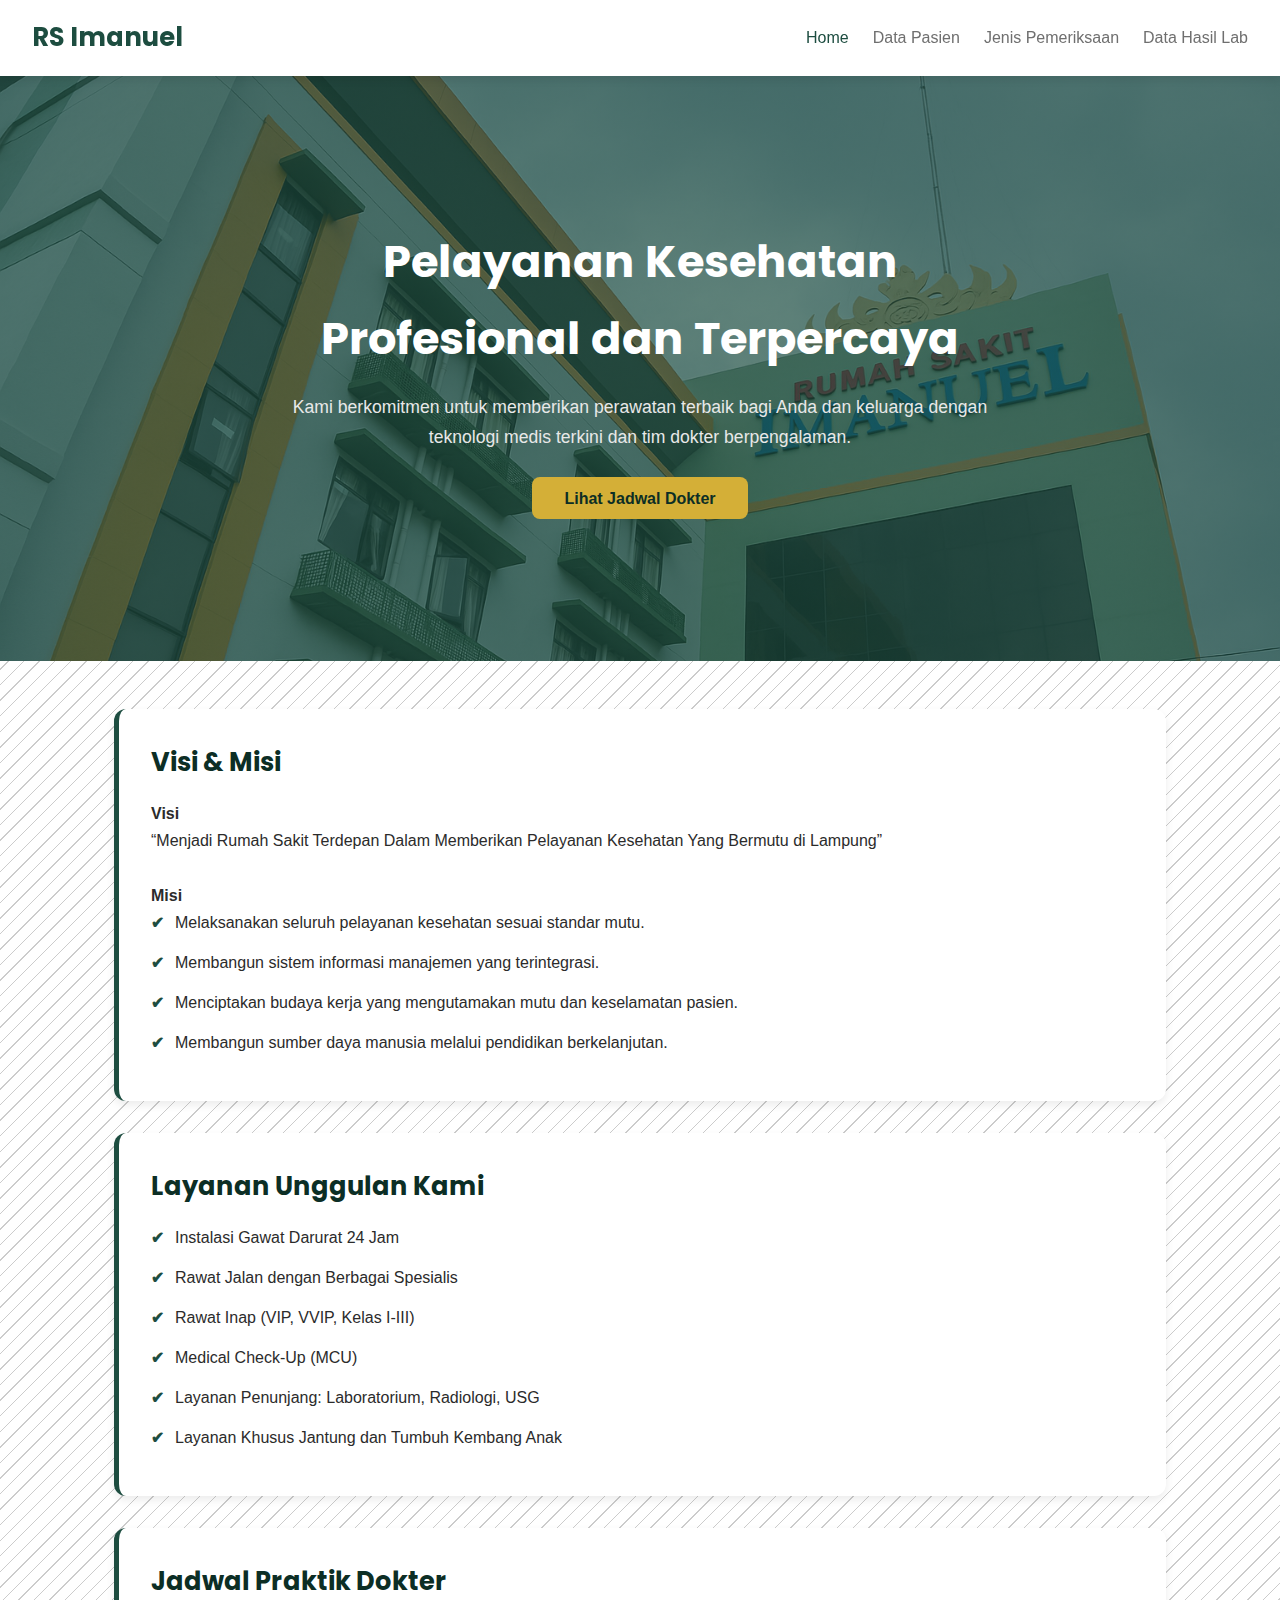
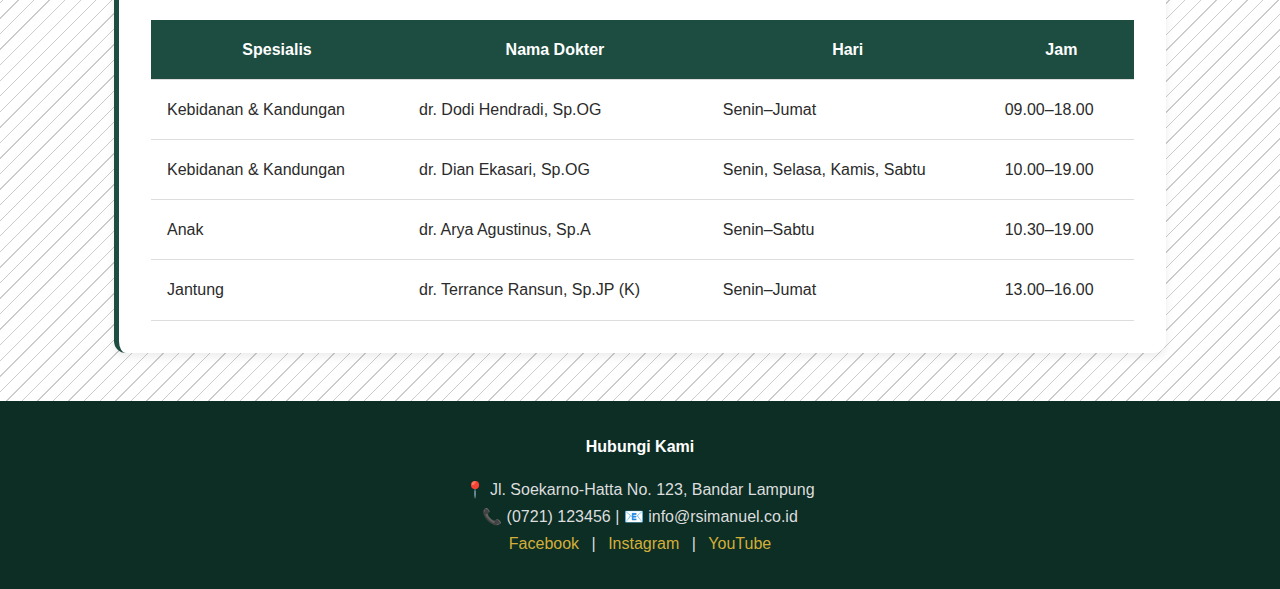
<file: index.html>
<!DOCTYPE html>
<html lang="id">
<head>
  <meta charset="UTF-8">
  <meta name="viewport" content="width=device-width, initial-scale=1.0">
  <title>Rumah Sakit Imanuel - Pelayanan Kesehatan Terdepan</title>
  <link rel="stylesheet" href="style.css">
</head>
<body>

  <header class="header">
    <a href="index.html" class="logo">RS Imanuel</a>
    <nav class="navigation-bar">
      <ul>
        <li><a href="index.html" class="active">Home</a></li>
        <li><a href="data_pasien.html">Data Pasien</a></li>
        <li><a href="periksa.html">Jenis Pemeriksaan</a></li>
        <li><a href="data_hasil_lab.html">Data Hasil Lab</a></li>
      </ul>
    </nav>
  </header>

  <main>
    <section class="hero">
      <img src="image_rs.jpg" alt="Gedung Rumah Sakit Imanuel" class="hero-background">
      <div class="hero-content">
        <h1>Pelayanan Kesehatan Profesional dan Terpercaya</h1>
        <p>Kami berkomitmen untuk memberikan perawatan terbaik bagi Anda dan keluarga dengan teknologi medis terkini dan tim dokter berpengalaman.</p>
        <a href="#jadwal" class="btn btn-primary">Lihat Jadwal Dokter</a>
      </div>
    </section>

    <div class="container">
      <section id="visimisi" class="card">
        <h2 class="card-title">Visi & Misi</h2>
        <h4>Visi</h4>
        <p>“Menjadi Rumah Sakit Terdepan Dalam Memberikan Pelayanan Kesehatan Yang Bermutu di Lampung”</p>
        <br>
        <h4>Misi</h4>
        <ul>
          <li>Melaksanakan seluruh pelayanan kesehatan sesuai standar mutu.</li>
          <li>Membangun sistem informasi manajemen yang terintegrasi.</li>
          <li>Menciptakan budaya kerja yang mengutamakan mutu dan keselamatan pasien.</li>
          <li>Membangun sumber daya manusia melalui pendidikan berkelanjutan.</li>
        </ul>
      </section>

      <section id="layanan" class="card">
        <h2 class="card-title">Layanan Unggulan Kami</h2>
        <ul>
          <li>Instalasi Gawat Darurat 24 Jam</li>
          <li>Rawat Jalan dengan Berbagai Spesialis</li>
          <li>Rawat Inap (VIP, VVIP, Kelas I-III)</li>
          <li>Medical Check-Up (MCU)</li>
          <li>Layanan Penunjang: Laboratorium, Radiologi, USG</li>
          <li>Layanan Khusus Jantung dan Tumbuh Kembang Anak</li>
        </ul>
      </section>

      <section id="jadwal" class="card">
        <h2 class="card-title">Jadwal Praktik Dokter</h2>
        <div class="table-responsive">
          <table>
            <thead>
              <tr>
                <th>Spesialis</th>
                <th>Nama Dokter</th>
                <th>Hari</th>
                <th>Jam</th>
              </tr>
            </thead>
            <tbody>
              <tr>
                <td>Kebidanan & Kandungan</td>
                <td>dr. Dodi Hendradi, Sp.OG</td>
                <td>Senin–Jumat</td>
                <td>09.00–18.00</td>
              </tr>
              <tr>
                <td>Kebidanan & Kandungan</td>
                <td>dr. Dian Ekasari, Sp.OG</td>
                <td>Senin, Selasa, Kamis, Sabtu</td>
                <td>10.00–19.00</td>
              </tr>
              <tr>
                <td>Anak</td>
                <td>dr. Arya Agustinus, Sp.A</td>
                <td>Senin–Sabtu</td>
                <td>10.30–19.00</td>
              </tr>
              <tr>
                <td>Jantung</td>
                <td>dr. Terrance Ransun, Sp.JP (K)</td>
                <td>Senin–Jumat</td>
                <td>13.00–16.00</td>
              </tr>
            </tbody>
          </table>
        </div>
      </section>
    </div>
  </main>

  <footer class="footer">
    <h4>Hubungi Kami</h4>
    <p>📍 Jl. Soekarno-Hatta No. 123, Bandar Lampung</p>
    <p>📞 (0721) 123456 | 📧 info@rsimanuel.co.id</p>
    <div class="social-media">
      <a href="https://www.facebook.com/rumahsakit.imanuel.3/" target="_blank">Facebook</a> | 
      <a href="https://www.instagram.com/rsimanuelwayhalimm?igsh=ZzBqdDJhNzYxdWdp" target="_blank">Instagram</a> | 
      <a href="https://youtube.com/@RsimanuelWayhalim?si=MA14fyPW8lHsb5pF" target="_blank">YouTube</a>
    </div>
  </footer>

</body>
</html>
</file>
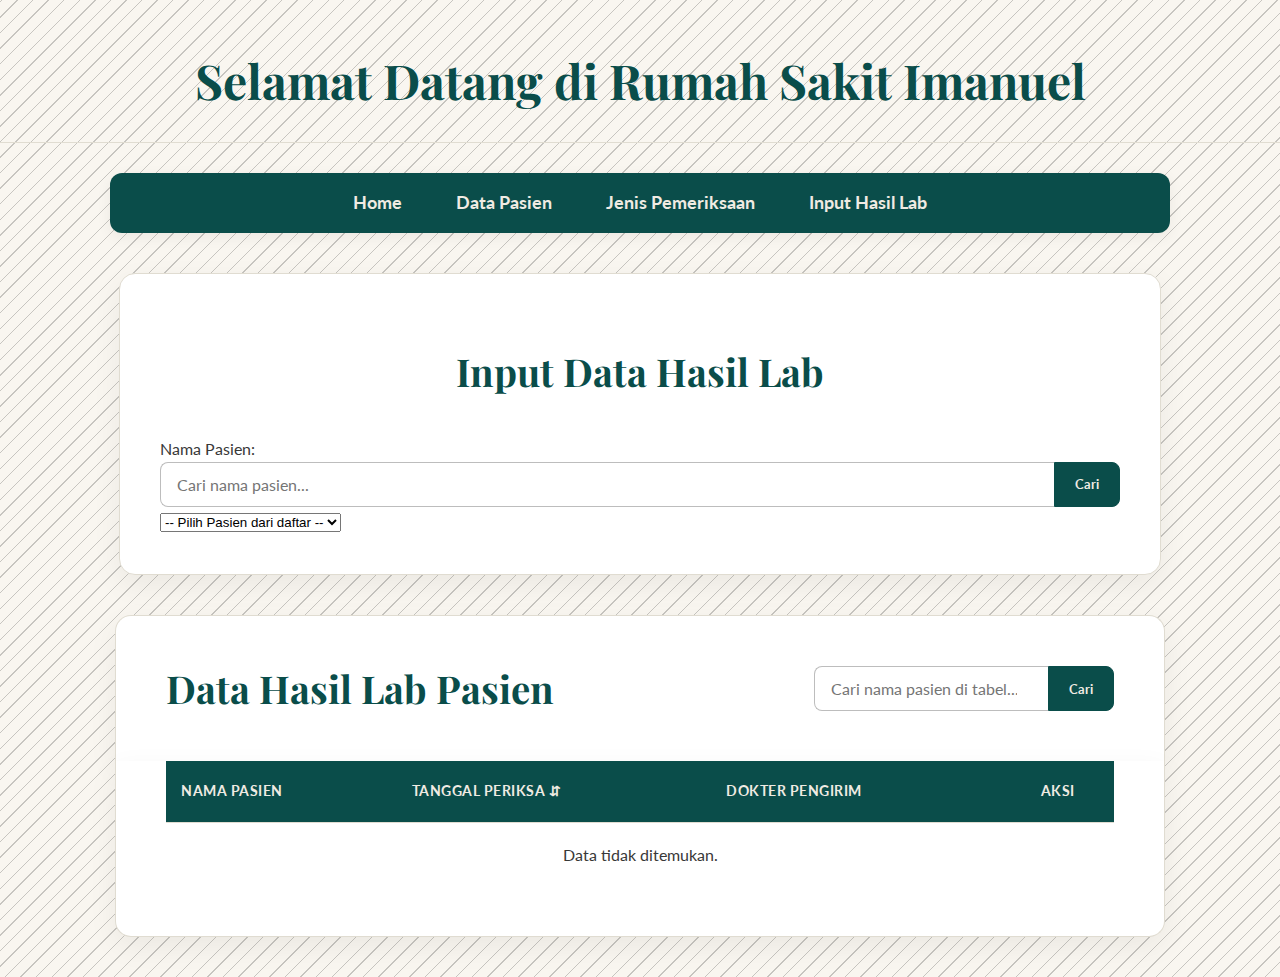
<file: data_hasil_lab.html>
<!DOCTYPE html>
<html lang="id">
<head>
  <meta charset="UTF-8">
  <meta name="viewport" content="width=device-width, initial-scale=1.0">
  <title>Data Hasil Lab - Rumah Sakit Imanuel</title>
  <link rel="stylesheet" href="style2.css">
</head>
<body>
  <div class="header">
    <h1>Selamat Datang di Rumah Sakit Imanuel</h1>
  </div>

  <div class="navigation-bar">
    <a href="index.html" class="navbar-logo">RS Imanuel</a>
    <ul>
      <li><a href="index.html">Home</a></li>
      <li><a href="data_pasien.html">Data Pasien</a></li>
      <li><a href="periksa.html">Jenis Pemeriksaan</a></li>
      <li><a href="data_hasil_lab.html">Input Hasil Lab</a></li>
    </ul>
  </div>

  <div class="navbar-placeholder"></div>

  <div class="container" id="formContainer">
    <h1 class="page-title" id="input-header">Input Data Hasil Lab</h1>

    <div class="patient-select-container">
        <label for="pasienSelect">Nama Pasien:</label>
        <div class="search-and-select-wrapper">
            <div class="input-group">
                <input type="text" id="searchField" placeholder="Cari nama pasien...">
                <button id="searchFieldButton">Cari</button>
            </div>
            <div class="main-controls">
                <select id="pasienSelect">
                    <option value="">-- Pilih Pasien dari daftar --</option>
                </select>
                <input type="hidden" id="pasienIdHidden">
            </div>
        </div>
    </div>

    <div id="formInput">
        <div id="hemoglobinGroup" class="form-group hidden"><label for="hemoglobin">Hemoglobin:</label><input type="number" id="hemoglobin" step="0.01"></div>
        <div id="hematokritGroup" class="form-group hidden"><label for="hematokrit">Hematokrit:</label><input type="number" id="hematokrit" step="0.01"></div>
        <div id="leukositGroup" class="form-group hidden"><label for="leukosit">Leukosit:</label><input type="number" id="leukosit"></div>
        <div id="eritrositGroup" class="form-group hidden"><label for="eritrosit">Eritrosit:</label><input type="number" id="eritrosit" step="0.01"></div>
        <div id="trombositGroup" class="form-group hidden"><label for="trombosit">Trombosit:</label><input type="number" id="trombosit"></div>
        <div id="ledGroup" class="form-group hidden"><label for="led">LED:</label><input type="number" id="led"></div>
        <div id="retikulositGroup" class="form-group hidden"><label for="retikulosit">Retikulosit:</label><input type="number" id="retikulosit" step="0.1"></div>
        <div id="sgotGroup" class="form-group hidden"><label for="sgot">SGOT (AST):</label><input type="number" id="sgot"></div>
        <div id="sgptGroup" class="form-group hidden"><label for="sgpt">SGPT (ALT):</label><input type="number" id="sgpt"></div>
        <div id="ureumGroup" class="form-group hidden"><label for="ureum">Ureum:</label><input type="number" id="ureum"></div>
        <div id="creatinineGroup" class="form-group hidden"><label for="creatinine">Creatinine:</label><input type="number" id="creatinine" step="0.01"></div>
        <div id="hbsagGroup" class="form-group hidden">
            <label for="hbsag">HbsAG:</label>
            <select id="hbsag">
                <option value="">-- Pilih Hasil --</option>
                <option value="Negatif">Negatif</option>
                <option value="Positif">Positif</option>
            </select>
        </div>
        <div id="antiHcvGroup" class="form-group hidden">
            <label for="antiHcv">Anti HCV:</label>
            <select id="antiHcv">
                <option value="">-- Pilih Hasil --</option>
                <option value="Negatif">Negatif</option>
                <option value="Positif">Positif</option>
            </select>
        </div>

      <button id="saveBtn" class="hidden">Simpan Hasil Lab</button>
      <button id="cancelBtn" class="hidden">Batal</button>
    </div>
  </div>

  <div class="patient-data-container">
    <div class="table-header">
      <h2 class="section-title">Data Hasil Lab Pasien</h2>
      <div class="search-container">
        <input type="search" id="searchInput" placeholder="Cari nama pasien di tabel...">
        <button id="searchButton">Cari</button>
      </div>
    </div>
  </div>
  <div id="hasilLabTable">
    <table>
      <thead>
        <tr>
          <th>Nama Pasien</th>
          <th class="sortable" data-sort="tanggal">Tanggal Periksa ⇵</th>
          <th>Dokter Pengirim</th>
          <th>Aksi</th>
        </tr>
      </thead>
      <tbody id="hasilLabList"></tbody>
    </table>
  </div>

  <script>
    const DOM = {
        pasienSelect: document.getElementById('pasienSelect'),
        pasienIdHidden: document.getElementById('pasienIdHidden'),
        saveBtn: document.getElementById('saveBtn'),
        cancelBtn: document.getElementById('cancelBtn'),
        hasilLabList: document.getElementById('hasilLabList'),
        searchInput: document.getElementById('searchInput'),
        searchButton: document.getElementById('searchButton'),
        searchField: document.getElementById('searchField'),
        searchFieldButton: document.getElementById('searchFieldButton')
    };
    let currentSort = { key: 'tanggal', order: 'desc' };

    function getAllPatients() { return JSON.parse(localStorage.getItem('pasienList')) || []; }
    function saveAllPatients(pasienList) { localStorage.setItem('pasienList', JSON.stringify(pasienList)); }
    function handlePrint(pasienId) { window.open(`print.html?id=${pasienId}`, '_blank'); }

    function renderTable() {
        const searchTerm = DOM.searchInput.value.toLowerCase();
        let pasienDenganHasil = getAllPatients().filter(p => p.hasilLab && Object.keys(p.hasilLab).length > 0);
        if (searchTerm) {
            pasienDenganHasil = pasienDenganHasil.filter(p => p.nama.toLowerCase().includes(searchTerm));
        }
        pasienDenganHasil.sort((a, b) => {
            const dateA = new Date(a.tanggal); const dateB = new Date(b.tanggal);
            return currentSort.order === 'asc' ? dateA - dateB : dateB - dateA;
        });
        DOM.hasilLabList.innerHTML = '';
        if (pasienDenganHasil.length === 0) {
            DOM.hasilLabList.innerHTML = '<tr><td colspan="4" style="text-align:center;">Data tidak ditemukan.</td></tr>'; return;
        }
        pasienDenganHasil.forEach(p => {
            const row = document.createElement('tr');
            row.innerHTML = `<td>${p.nama}</td><td>${p.tanggal||'-'}</td><td>${p.dokter_pengirim||'-'}</td>
            <td><button class="btn-edit" onclick="handleEdit(${p.id})">Edit</button><button class="btn-print" onclick="handlePrint(${p.id})">Cetak</button></td>`;
            DOM.hasilLabList.appendChild(row);
        });
    }

    function siapkanForm(pasien, testsToShow, prefillData = {}) {
        DOM.pasienSelect.value = pasien.id;
        DOM.pasienIdHidden.value = pasien.id;
        document.querySelectorAll('.form-group').forEach(group => {
            group.classList.add('hidden');
        });
        testsToShow.forEach(testId => {
            const group = document.getElementById(`${testId}Group`);
            const input = document.getElementById(testId);
            if (group && input) {
                group.classList.remove('hidden');
                input.value = prefillData[testId] || '';
            }
        });
        DOM.saveBtn.classList.remove('hidden'); 
        DOM.cancelBtn.classList.remove('hidden');
    }

    function handleEdit(pasienId) {
        const pasien = getAllPatients().find(p => p.id === pasienId);
        if (pasien && pasien.tesDipilih) {
            siapkanForm(pasien, pasien.tesDipilih, pasien.hasilLab || {});
            DOM.saveBtn.textContent = 'Update Hasil Lab';
        }
    }

    function handleSave() {
        const pasienId = parseInt(DOM.pasienIdHidden.value);
        if (!pasienId) return alert('Silakan pilih pasien terlebih dahulu!');
        const pasienList = getAllPatients();
        const pasienIndex = pasienList.findIndex(p => p.id === pasienId);
        if (pasienIndex === -1) return alert('Pasien tidak ditemukan!');
        
        let hasilLab = pasienList[pasienIndex].hasilLab || {};
        document.querySelectorAll('.form-group:not(.hidden)').forEach(group => {
            const input = group.querySelector('input, textarea, select');
            if (input && input.value.trim() !== '') {
                hasilLab[input.id] = input.value;
            } else if (input) {
                delete hasilLab[input.id];
            }
        });

        const hb = parseFloat(hasilLab.hemoglobin);
        const ht = parseFloat(hasilLab.hematokrit);
        const er_val = parseFloat(hasilLab.eritrosit);

        if(!isNaN(ht) && !isNaN(er_val) && er_val > 0) {
            hasilLab.mcv = ((ht / er_val) * 10).toFixed(2);
        } else {
            delete hasilLab.mcv;
        }
        if(!isNaN(hb) && !isNaN(er_val) && er_val > 0) {
            hasilLab.mch = ((hb / er_val) * 10).toFixed(2);
        } else {
            delete hasilLab.mch;
        }
        if(!isNaN(hb) && !isNaN(ht) && ht > 0) {
            hasilLab.mchc = ((hb / ht) * 100).toFixed(2);
        } else {
            delete hasilLab.mchc;
        }
        
        pasienList[pasienIndex].hasilLab = hasilLab; 
        saveAllPatients(pasienList);
        alert('Data hasil lab berhasil disimpan/diupdate!'); 
        window.location.reload();
    }

    function populatePatientDropdown(filter = "") {
        const pasienList = getAllPatients();
        DOM.pasienSelect.innerHTML = '<option value="">-- Pilih Pasien dari daftar --</option>';
        pasienList
            .filter(p => p.nama.toLowerCase().includes(filter.toLowerCase()))
            .forEach(p => {
                const option=document.createElement('option'); 
                option.value=p.id; 
                option.textContent=p.nama; 
                DOM.pasienSelect.appendChild(option);
        });
    }

    function onPatientSelectChange() {
        const pasienId = parseInt(DOM.pasienSelect.value);
        DOM.pasienIdHidden.value = pasienId || "";

        document.querySelectorAll('.form-group').forEach(g => g.classList.add('hidden'));
        DOM.saveBtn.classList.add('hidden');
        DOM.cancelBtn.classList.add('hidden');

        if (pasienId) {
            const pasien = getAllPatients().find(p => p.id === pasienId);
            if (pasien && pasien.tesDipilih && pasien.tesDipilih.length > 0) {
                siapkanForm(pasien, pasien.tesDipilih, pasien.hasilLab || {});
                DOM.saveBtn.textContent = 'Simpan Hasil Lab';
            } else if (pasien) {
                alert(`Pasien "${pasien.nama}" belum memiliki pilihan pemeriksaan. Silakan pilih di halaman 'Jenis Pemeriksaan' terlebih dahulu.`);
            }
        }
    }
    
    function handleNavbarScroll() {
        const navbar = document.querySelector(".navigation-bar");
        if (window.scrollY > 50) navbar.classList.add("scrolled");
        else navbar.classList.remove("scrolled");
    }

    function initializeApp() {
        populatePatientDropdown();
        
        const dataDariPemeriksaanJSON = localStorage.getItem('pemeriksaanUntukDiinput');
        if (dataDariPemeriksaanJSON) {
            localStorage.removeItem('pemeriksaanUntukDiinput');
            try {
                const dataDariPemeriksaan = JSON.parse(dataDariPemeriksaanJSON);
                const pasien = getAllPatients().find(p => p.id === dataDariPemeriksaan.pasienId);
                if (pasien) {
                    populatePatientDropdown();
                    siapkanForm(pasien, dataDariPemeriksaan.tests, pasien.hasilLab || {});
                    DOM.pasienSelect.value = dataDariPemeriksaan.pasienId;
                }
            } catch (e) {
                console.error("Gagal memproses data redirect:", e);
            }
        }

        DOM.pasienSelect.addEventListener('change', onPatientSelectChange);
        DOM.saveBtn.addEventListener('click', handleSave);
        DOM.cancelBtn.addEventListener('click', ()=>{ if(confirm('Batalkan perubahan?')) window.location.reload(); });
        
        DOM.searchButton.addEventListener('click', renderTable);
        DOM.searchInput.addEventListener('keyup', e=>{ if(e.key==='Enter') renderTable(); });

        function filterPasienDropdown() {
            populatePatientDropdown(DOM.searchField.value);
        }
        DOM.searchFieldButton.addEventListener('click', filterPasienDropdown);
        DOM.searchField.addEventListener('keyup', e => {
            if (e.key === 'Enter') filterPasienDropdown();
        });

        document.querySelectorAll('#hasilLabTable th.sortable').forEach(header=>{
            header.addEventListener('click',()=>{ const sortKey=header.getAttribute('data-sort');
                currentSort.order=(currentSort.key===sortKey&&currentSort.order==='desc')?'asc':'desc';
                currentSort.key=sortKey; renderTable(); });
        });
        window.addEventListener("scroll", handleNavbarScroll);
        renderTable();
    }
    
    document.addEventListener('DOMContentLoaded', initializeApp);
  </script>
</body>
</html>
</file>
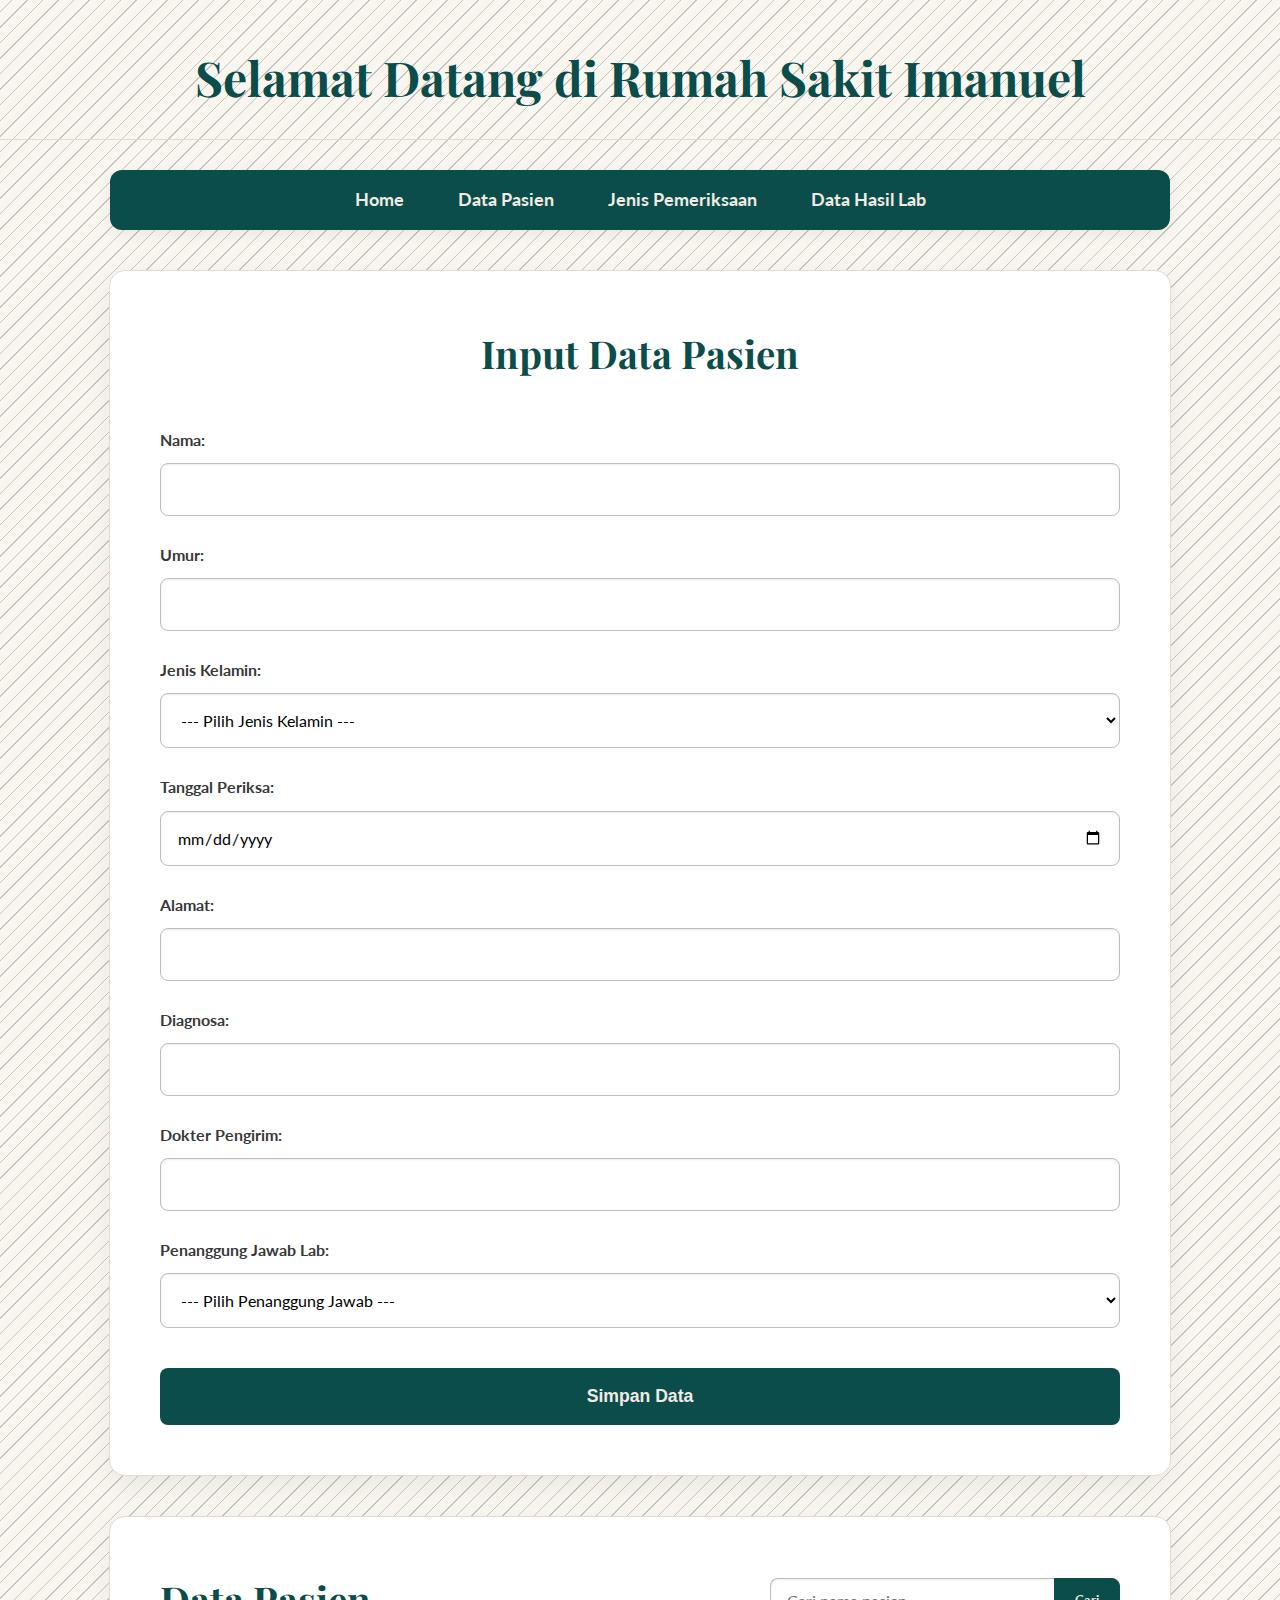
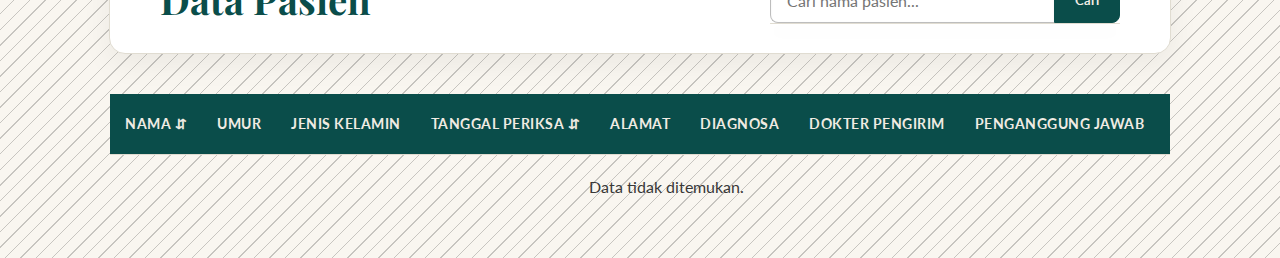
<file: data_pasien.html>
<!DOCTYPE html>
<html lang="id">
<head>
  <meta charset="UTF-8">
  <meta name="viewport" content="width=device-width, initial-scale=1.0">
  <title>Rumah Sakit Imanuel - Data Pasien</title>
  <link rel="stylesheet" href="style1.css">
</head>
<body>

  <div class="header">
    <h1>Selamat Datang di Rumah Sakit Imanuel</h1>
  </div>

  <div class="navigation-bar">
    <a href="index.html" class="navbar-logo">RS Imanuel</a>
    <ul>
      <li><a href="index.html">Home</a></li>
      <li><a href="data_pasien.html">Data Pasien</a></li>
      <li><a href="periksa.html">Jenis Pemeriksaan</a></li>
      <li><a href="data_hasil_lab.html">Data Hasil Lab</a></li>
    </ul>
  </div>

  <div class="form">
    <h1>Input Data Pasien</h1>
    <label for="nama">Nama:</label>
    <input type="text" id="nama" required>

    <label for="umur">Umur:</label>
    <input type="number" id="umur" required>

    <label for="jenis_kelamin">Jenis Kelamin:</label>
    <select class="form-select" id="jenis_kelamin" required>
      <option selected value="">--- Pilih Jenis Kelamin ---</option>
      <option value="P">Perempuan</option>
      <option value="L">Laki-laki</option>
    </select>

    <label for="tanggal">Tanggal Periksa:</label>
    <input type="date" id="tanggal" required>

    <label for="alamat">Alamat:</label>
    <input type="text" id="alamat" required>

    <label for="diagnosa">Diagnosa:</label>
    <input type="text" id="diagnosa" required>

    <label for="dokter_pengirim">Dokter Pengirim:</label>
    <input type="text" id="dokter_pengirim" required>

    <label for="penanggung_jawab">Penanggung Jawab Lab:</label>
    <select class="form-select" id="penanggung_jawab" required>
        <option selected value="">--- Pilih Penanggung Jawab ---</option>
        <option value="Ahamad Syafi'i, S.Tr.kes.">Ahamad Syafi'i, S.Tr.kes.</option>
        <option value="Syahroni, S.Tr.kes.">Syahroni, S.Tr.kes.</option>
        <option value="Uya kuya, A.Md.Kes.">Uya kuya, A.Md.Kes.</option>
        <option value="Rebeca Kornel, A.Md.kes.">Rebeca Kornel, A.Md.kes.</option>
        <option value="Putri Hasanah, S.Tr.Kes.">Putri Hasanah, S.Tr.Kes.</option>
    </select>

    <button id="submitBtn">Simpan Data</button>
  </div>

<div class="patient-data-container">
    <div class="table-header">
        <h2 class="section-title">Data Pasien</h2>
        <div class="search-container">
            <input type="search" id="searchInput" placeholder="Cari nama pasien...">
            <button id="searchButton">Cari</button>
            <div id="autocompleteResults" class="autocomplete-results"></div>
        </div>
    </div>
</div>

  <div id="studentList">
    <table>
      <thead>
        <tr>
          <th class="sortable" data-sort="nama">Nama ⇵</th>
          <th>Umur</th>
          <th>Jenis Kelamin</th>
          <th class="sortable" data-sort="tanggal">Tanggal Periksa ⇵</th>
          <th>Alamat</th>
          <th>Diagnosa</th>
          <th>Dokter Pengirim</th>
          <th>Penganggung Jawab</th>
          <th>Aksi</th>
        </tr>
      </thead>
      <tbody id="pasienList"></tbody>
    </table>
  </div>

  <script>
    let dataPasien = null;
    let isSaveButton = true;
    let currentSort = { key: 'nama', order: 'asc' };

    function simpanData() {
      const nama = document.getElementById('nama').value;
      const umur = document.getElementById('umur').value;
      const alamat = document.getElementById('alamat').value;
      const jekel = document.getElementById('jenis_kelamin').value;
      const tanggal = document.getElementById('tanggal').value;
      const diagnosa = document.getElementById('diagnosa').value;
      const dokter_pengirim = document.getElementById('dokter_pengirim').value;
      const penanggung_jawab = document.getElementById('penanggung_jawab').value;

      if (!nama || !umur || !alamat || !jekel || !tanggal || !diagnosa || !dokter_pengirim || !penanggung_jawab) {
        alert('Silakan isi semua kolom dengan benar.');
        return;
      }
      let pasienList = JSON.parse(localStorage.getItem('pasienList')) || [];
      
      const pasienData = {
        id: isSaveButton ? generateUniqueId(pasienList.map(p => p.id)) : dataPasien.id,
        nama, umur, alamat, jekel, tanggal, diagnosa, dokter_pengirim, penanggung_jawab,
        hasilLab: isSaveButton ? {} : (dataPasien.hasilLab || {}),
        tesDipilih: isSaveButton ? [] : (dataPasien.tesDipilih || [])
      };

      if (isSaveButton) {
        pasienList.push(pasienData);
      } else {
        const index = pasienList.findIndex(p => p.id === pasienData.id);
        if (index !== -1) pasienList[index] = pasienData;
      }

      localStorage.setItem('pasienList', JSON.stringify(pasienList));
      resetForm();
      filterAndSortData();
    }

    function generateUniqueId(existingIds) { let id = 1; while (existingIds.includes(id)) id++; return id; }
    
    function resetForm() {
      document.getElementById('nama').value = '';
      document.getElementById('umur').value = '';
      document.getElementById('alamat').value = '';
      document.getElementById('jenis_kelamin').value = '';
      document.getElementById('tanggal').value = '';
      document.getElementById('diagnosa').value = '';
      document.getElementById('dokter_pengirim').value = '';
      document.getElementById('penanggung_jawab').value = '';
      document.getElementById('submitBtn').textContent = 'Simpan Data';
      isSaveButton = true;
      dataPasien = null;
    }

    function hapusData(id) {
      if (confirm('Apakah Anda yakin ingin menghapus data pasien ini?')) {
        let pasienList = JSON.parse(localStorage.getItem('pasienList')) || [];
        pasienList = pasienList.filter(pasien => pasien.id !== id);
        localStorage.setItem('pasienList', JSON.stringify(pasienList));
        filterAndSortData();
      }
    }

    function editData(id) {
      let pasienList = JSON.parse(localStorage.getItem('pasienList')) || [];
      const pasien = pasienList.find(pasien => pasien.id === id);
      if (pasien) {
        isSaveButton = false;
        dataPasien = pasien;
        document.getElementById('nama').value = pasien.nama;
        document.getElementById('umur').value = pasien.umur;
        document.getElementById('alamat').value = pasien.alamat;
        document.getElementById('jenis_kelamin').value = pasien.jekel;
        document.getElementById('tanggal').value = pasien.tanggal;
        document.getElementById('diagnosa').value = pasien.diagnosa;
        document.getElementById('dokter_pengirim').value = pasien.dokter_pengirim;
        document.getElementById('penanggung_jawab').value = pasien.penanggung_jawab;
        document.getElementById('submitBtn').textContent = 'Update Data';
        window.scrollTo(0, 0);
      }
    }

    function tampilkanDatapasien(data) {
      const pasienListContainer = document.getElementById('pasienList');
      pasienListContainer.innerHTML = '';
      if (data.length === 0) {
          pasienListContainer.innerHTML = '<tr><td colspan="9" style="text-align:center;">Data tidak ditemukan.</td></tr>';
          return;
      }
      for (const pasien of data) {
        const row = document.createElement('tr');
        row.innerHTML = `
          <td>${pasien.nama}</td>
          <td>${pasien.umur}</td>
          <td>${pasien.jekel === 'L' ? 'Laki-laki' : 'Perempuan'}</td>
          <td>${pasien.tanggal}</td>
          <td>${pasien.alamat}</td>
          <td>${pasien.diagnosa}</td>
          <td>${pasien.dokter_pengirim}</td>
          <td>${pasien.penanggung_jawab}</td>
          <td>
            <button onclick="editData(${pasien.id})">Edit</button>
            <button onclick="hapusData(${pasien.id})">Hapus</button>
          </td>`;
        pasienListContainer.appendChild(row);
      }
    }

    function filterAndSortData() {
      let pasienList = JSON.parse(localStorage.getItem('pasienList')) || [];
      const searchTerm = document.getElementById('searchInput').value.toLowerCase();
      let filteredData = pasienList;
      if (searchTerm) {
        filteredData = pasienList.filter(pasien => pasien.nama.toLowerCase().includes(searchTerm));
      }
      filteredData.sort((a, b) => {
        let valA = a[currentSort.key];
        let valB = b[currentSort.key];
        if (currentSort.key === 'tanggal') {
          valA = new Date(valA);
          valB = new Date(valB);
          return currentSort.order === 'asc' ? valA - valB : valB - valA;
        }
        if (typeof valA === 'string') {
          return currentSort.order === 'asc' ? valA.localeCompare(valB) : valB.localeCompare(valA);
        }
        return 0;
      });
      tampilkanDatapasien(filteredData);
    }

    // === Autocomplete Search ===
    function setupSearchAutocomplete() {
        const searchInput = document.getElementById("searchInput");
        const resultsDiv = document.getElementById("autocompleteResults");

        searchInput.addEventListener("input", function () {
            const val = this.value;
            resultsDiv.innerHTML = "";
            if (!val) return;

            const pasienList = JSON.parse(localStorage.getItem("pasienList")) || [];
            const matches = pasienList.filter(p => p.nama.toLowerCase().includes(val.toLowerCase()));

            matches.forEach(pasien => {
                const itemDiv = document.createElement("div");
                itemDiv.innerHTML = pasien.nama.replace(new RegExp(`(${val})`, "gi"), "<strong>$1</strong>");
                itemDiv.addEventListener("click", () => {
                    searchInput.value = pasien.nama;
                    resultsDiv.innerHTML = "";
                    filterAndSortData();
                });
                resultsDiv.appendChild(itemDiv);
            });
        });

        document.addEventListener("click", (e) => {
            if (!searchInput.contains(e.target) && !resultsDiv.contains(e.target)) {
                resultsDiv.innerHTML = "";
            }
        });
    }

    function handleScroll() {
      const navbar = document.querySelector('.navigation-bar');
      if (window.scrollY > 50) {
        navbar.classList.add('scrolled');
      } else {
        navbar.classList.remove('scrolled');
      }
    }

    document.addEventListener('DOMContentLoaded', () => {
        document.getElementById('searchButton').addEventListener('click', filterAndSortData);
        document.getElementById('searchInput').addEventListener('keyup', (event) => {
          if (event.key === 'Enter') filterAndSortData();
        });
        document.querySelectorAll('.sortable').forEach(header => {
          header.addEventListener('click', () => {
            const sortKey = header.getAttribute('data-sort');
            if (currentSort.key === sortKey) {
              currentSort.order = currentSort.order === 'asc' ? 'desc' : 'asc';
            } else {
              currentSort.key = sortKey;
              currentSort.order = 'asc';
            }
            filterAndSortData();
          });
        });
        document.getElementById('submitBtn').addEventListener('click', simpanData);
        window.addEventListener('scroll', handleScroll);

        // aktifkan autocomplete
        setupSearchAutocomplete();

        filterAndSortData();
    });
</script>

  </script>
</body>
</html>
</file>
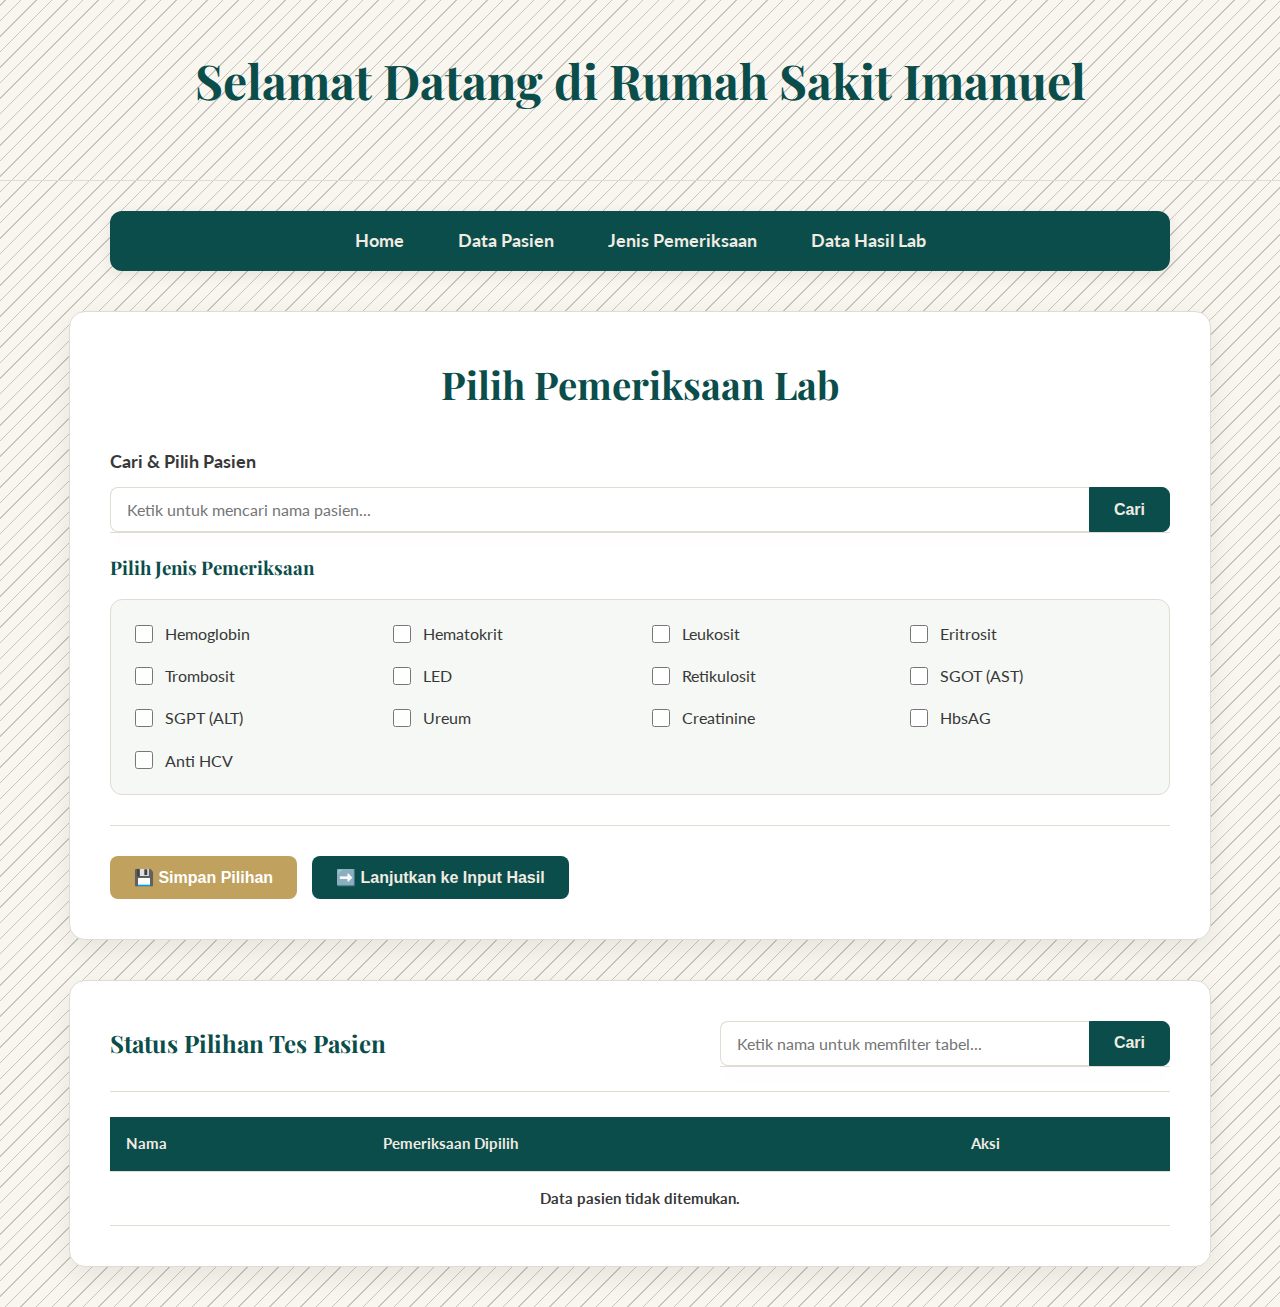
<file: periksa.html>
<!DOCTYPE html>
<html lang="id">
<head>
  <meta charset="UTF-8">
  <meta name="viewport" content="width=device-width, initial-scale=1.0">
  <title>Pilih Pemeriksaan Lab - RS Imanuel</title>
  <link rel="stylesheet" href="periksa.css">
</head>
<body>

  <div class="header">
    <h1>Selamat Datang di Rumah Sakit Imanuel</h1>
  </div>

  <div class="navigation-bar">
    <a href="index.html" class="navbar-logo">RS Imanuel</a>
    <ul>
      <li><a href="index.html">Home</a></li>
      <li><a href="data_pasien.html">Data Pasien</a></li>
      <li><a href="periksa.html">Jenis Pemeriksaan</a></li>
      <li><a href="data_hasil_lab.html">Data Hasil Lab</a></li>
    </ul>
  </div>

  <div class="navbar-placeholder"></div>

  <div class="container">
    <h1 class="page-title">Pilih Pemeriksaan Lab</h1>
    
    <div class="autocomplete-container">
      <label for="pasienSearchInput">Cari & Pilih Pasien</label>
      <div class="input-group">
        <input type="text" id="pasienSearchInput" placeholder="Ketik untuk mencari nama pasien...">
        <button id="pasienSearchButton">Cari</button>
      </div>
      <div id="autocomplete-results-form" class="autocomplete-items"></div>
      <input type="hidden" id="pasienIdHidden">
    </div>

    <h3>Pilih Jenis Pemeriksaan</h3>
    <div id="pemeriksaanChecklist">
        <label><input type="checkbox" value="hemoglobin"> Hemoglobin</label>
        <label><input type="checkbox" value="hematokrit"> Hematokrit</label>
        <label><input type="checkbox" value="leukosit"> Leukosit</label>
        <label><input type="checkbox" value="eritrosit"> Eritrosit</label>
        <label><input type="checkbox" value="trombosit"> Trombosit</label>
        <label><input type="checkbox" value="led"> LED</label>
        <label><input type="checkbox" value="retikulosit"> Retikulosit</label>
        <label><input type="checkbox" value="sgot"> SGOT (AST)</label>
        <label><input type="checkbox" value="sgpt"> SGPT (ALT)</label>
        <label><input type="checkbox" value="ureum"> Ureum</label>
        <label><input type="checkbox" value="creatinine"> Creatinine</label>
        <label><input type="checkbox" value="hbsag"> HbsAG</label>
        <label><input type="checkbox" value="antiHcv"> Anti HCV</label>
    </div>
    <div class="button-group">
      <button id="simpanBtn">💾 Simpan Pilihan</button>
      <button id="lanjutkanBtn">➡️ Lanjutkan ke Input Hasil</button>
    </div>
  </div>

  <div class="container">
    <div class="table-header">
      <h2>Status Pilihan Tes Pasien</h2>
      <div class="autocomplete-container autocomplete-table">
        <div class="input-group">
          <input type="search" id="searchInput" placeholder="Ketik nama untuk memfilter tabel...">
          <button id="searchButton">Cari</button>
        </div>
        <div id="autocomplete-results-table" class="autocomplete-items"></div>
      </div>
    </div>
    <div class="table-wrapper">
      <table id="tabelPeriksa">
        <thead>
          <tr>
            <th>Nama</th>
            <th>Pemeriksaan Dipilih</th>
            <th>Aksi</th>
          </tr>
        </thead>
        <tbody id="tabelPeriksaBody"></tbody>
      </table>
    </div>
  </div>

  <script>
    const DOM = {
        pasienSearchInput: document.getElementById('pasienSearchInput'),
        pasienSearchButton: document.getElementById('pasienSearchButton'),
        autocompleteResultsForm: document.getElementById('autocomplete-results-form'),
        pasienIdHidden: document.getElementById('pasienIdHidden'),
        pemeriksaanChecklist: document.getElementById('pemeriksaanChecklist'),
        simpanBtn: document.getElementById('simpanBtn'),
        lanjutkanBtn: document.getElementById('lanjutkanBtn'),
        searchInput: document.getElementById('searchInput'),
        searchButton: document.getElementById('searchButton'),
        autocompleteResultsTable: document.getElementById('autocomplete-results-table'),
        tabelPeriksaBody: document.getElementById('tabelPeriksaBody')
    };

    function getAllPatients() { return JSON.parse(localStorage.getItem('pasienList')) || []; }

    function updateChecklistForPatient(pasien) {
        const allCheckboxes = DOM.pemeriksaanChecklist.querySelectorAll('input[type="checkbox"]');
        if (!pasien) {
            allCheckboxes.forEach(checkbox => checkbox.checked = false);
            return;
        }
        const tesDipilih = pasien.tesDipilih || [];
        allCheckboxes.forEach(checkbox => {
            checkbox.checked = tesDipilih.includes(checkbox.value);
        });
    }

    function simpanPilihan() {
        const pasienId = parseInt(DOM.pasienIdHidden.value);
        if (!pasienId) return alert("Pilih pasien dulu!");

        const tes = Array.from(DOM.pemeriksaanChecklist.querySelectorAll('input:checked')).map(c => c.value);
        
        let pasienList = getAllPatients();
        const idx = pasienList.findIndex(p => p.id === pasienId);
        if (idx !== -1) {
            pasienList[idx].tesDipilih = tes;
            localStorage.setItem('pasienList', JSON.stringify(pasienList));
            alert("Pilihan pemeriksaan berhasil disimpan!");
            tampilkanRiwayat(pasienList); // Refresh tabel dengan semua data
        }
    }

    function lanjutkanInput() {
        const pasienId = parseInt(DOM.pasienIdHidden.value);
        if (!pasienId) return alert("Pilih pasien dulu!");
        
        const pasien = getAllPatients().find(p => p.id === pasienId);
        if (!pasien || !pasien.tesDipilih || !pasien.tesDipilih.length === 0) {
            return alert("Simpan dulu pilihan pemeriksaan sebelum lanjut!");
        }
        localStorage.setItem('pemeriksaanUntukDiinput', JSON.stringify({ pasienId: pasienId, tests: pasien.tesDipilih }));
        window.location.href = "data_hasil_lab.html";
    }

    function cetakForm(pasienId) {
        const pasien = getAllPatients().find(p => p.id == pasienId);
        if (!pasien || !pasien.tesDipilih || !pasien.tesDipilih.length === 0) {
            return alert("Pasien ini belum punya pemeriksaan yang disimpan untuk dicetak!");
        }
        localStorage.setItem('pemeriksaanUntukDiinput', JSON.stringify({ pasienId: pasienId, tests: pasien.tesDipilih }));
        window.open("PeriksaPrint.html", "_blank");
    }

    function tampilkanRiwayat(dataToDisplay) {
        DOM.tabelPeriksaBody.innerHTML = "";
        if (dataToDisplay.length === 0) {
            DOM.tabelPeriksaBody.innerHTML = `<tr><td colspan="3" style="text-align:center;">Data pasien tidak ditemukan.</td></tr>`;
            return;
        }
        dataToDisplay.forEach(p => {
            const row = document.createElement("tr");
            row.innerHTML = `
                <td>${p.nama}</td>
                <td>${p.tesDipilih && p.tesDipilih.length > 0 ? p.tesDipilih.join(", ") : "-"}</td>
                <td><button onclick="cetakForm(${p.id})">🖨 Cetak</button></td>
            `;
            DOM.tabelPeriksaBody.appendChild(row);
        });
    }

    function setupAutocomplete(inputEl, resultEl, onSelectCallback) {
        const allPatients = getAllPatients();
        const showResults = () => {
            const val = inputEl.value;
            resultEl.innerHTML = '';
            if (!val) { onSelectCallback(null); return; }

            const matchingPatients = allPatients.filter(p => p.nama.toLowerCase().includes(val.toLowerCase()));
            matchingPatients.forEach(pasien => {
                const itemDiv = document.createElement('div');
                itemDiv.innerHTML = pasien.nama.replace(new RegExp(`(${val})`, 'gi'), '<strong>$1</strong>');
                itemDiv.addEventListener('click', () => {
                    inputEl.value = pasien.nama;
                    resultEl.innerHTML = '';
                    onSelectCallback(pasien);
                });
                resultEl.appendChild(itemDiv);
            });
        };
        inputEl.addEventListener('input', showResults);
        document.addEventListener('click', (e) => {
            if (!inputEl.parentElement.contains(e.target)) resultEl.innerHTML = '';
        });
        return showResults;
    }

    function handleNavbarScroll() {
        const navbar = document.querySelector(".navigation-bar");
        if (window.scrollY > 50) navbar.classList.add("scrolled");
        else navbar.classList.remove("scrolled");
    }

    document.addEventListener('DOMContentLoaded', () => {
        tampilkanRiwayat(getAllPatients());

        const searchFormFunction = setupAutocomplete(DOM.pasienSearchInput, DOM.autocompleteResultsForm, (pasien) => {
            if (pasien) {
                DOM.pasienIdHidden.value = pasien.id;
                updateChecklistForPatient(pasien);
            } else {
                DOM.pasienIdHidden.value = '';
                updateChecklistForPatient(null);
            }
        });
        DOM.pasienSearchButton.addEventListener('click', searchFormFunction);

        const searchTableFunction = setupAutocomplete(DOM.searchInput, DOM.autocompleteResultsTable, (pasien) => {
            const allPatients = getAllPatients();
            const filteredData = pasien ? allPatients.filter(p => p.nama === pasien.nama) : allPatients;
            tampilkanRiwayat(filteredData);
        });
        DOM.searchButton.addEventListener('click', () => {
             const allPatients = getAllPatients();
             const searchTerm = DOM.searchInput.value.toLowerCase();
             const filteredData = searchTerm ? allPatients.filter(p => p.nama.toLowerCase().includes(searchTerm)) : allPatients;
             tampilkanRiwayat(filteredData);
             DOM.autocompleteResultsTable.innerHTML = '';
        });

        DOM.simpanBtn.addEventListener('click', simpanPilihan);
        DOM.lanjutkanBtn.addEventListener('click', lanjutkanInput);
        window.addEventListener("scroll", handleNavbarScroll);
    });
  </script>
</body>
</html>
</file>
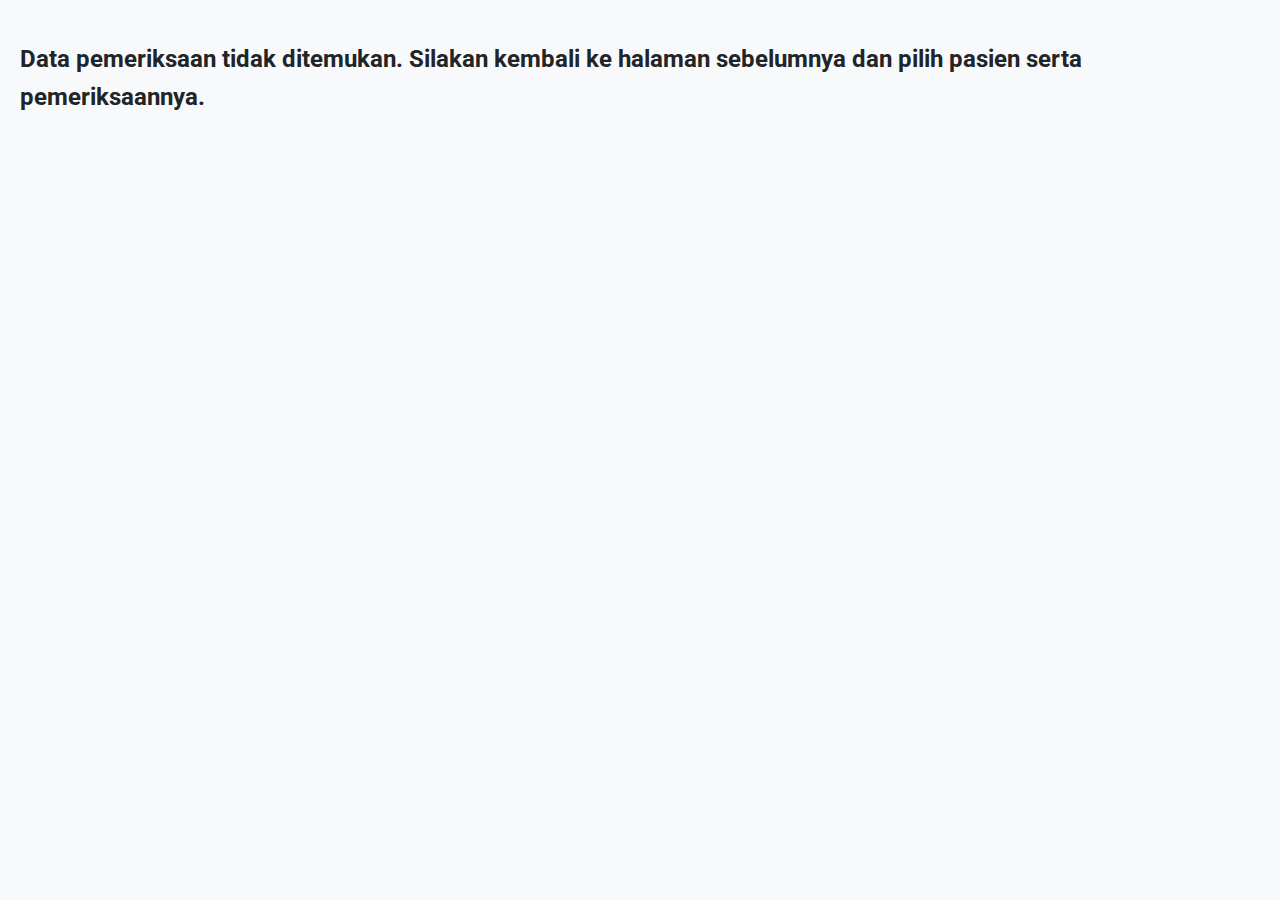
<file: PeriksaPrint.html>
<!DOCTYPE html>
<html lang="id">
<head>
  <meta charset="utf-8" />
  <meta name="viewport" content="width=device-width,initial-scale=1" />
  <title>Formulir Permintaan Pemeriksaan - RS Imanuel</title>
  <link rel="stylesheet" href="printperiksa.css" />
 
</head>
<body>

  <div class="page-container">
    <div class="print-header">
      <img src="logors.jpg" alt="Logo RS Imanuel" class="logo">
      <div class="header-text">
        <h1>RUMAH SAKIT IMANUEL</h1>
        <p>Jl. Soekarno-Hatta, Bandar Lampung, Lampung</p>
        <p>Telp: (0721) 123456 | Email: info@rsimanuel.co.id</p>
      </div>
      <img src="politek.jpg" alt="Logo Mitra" class="logo">
    </div>

    <h3 class="form-title">FORMULIR PERMINTAAN PEMERIKSAAN</h3>

    <div>
      <h4 class="section-title">Data Pasien</h4>
      <table class="info-table">
        <tr><td class="label">Nama Pasien</td><td class="colon">:</td><td id="namaPasien">-</td></tr>
        <tr><td class="label">Umur</td><td class="colon">:</td><td id="umurPasien">-</td></tr>
        <tr><td class="label">Jenis Kelamin</td><td class="colon">:</td><td id="jkPasien">-</td></tr>
        <tr><td class="label">Tanggal Permintaan</td><td class="colon">:</td><td id="tanggalPeriksa">-</td></tr>
        <tr><td class="label">Diagnosa</td><td class="colon">:</td><td id="diagnosa">-</td></tr>
        <tr><td class="label">Dokter Pengirim</td><td class="colon">:</td><td id="dokter">-</td></tr>
        <tr><td class="label">Penanggung Jawab Lab</td><td class="colon">:</td><td id="pj">-</td></tr>
      </table>
    </div>

    <div style="margin-top: 40px;">
        <h4 class="section-title">Jenis Pemeriksaan yang Akan Dilakukan</h4>
        <table class="tests-table" id="tableTests">
            <thead>
            <tr>
                <th style="width: 10%;">No</th>
                <th>Jenis Pemeriksaan</th>
            </tr>
            </thead>
            <tbody></tbody>
        </table>
    </div>
    
    <div class="signature-section">
      <div class="signature-box">
        <p>Petugas Laboratorium,</p>
        <div class="signature-space"></div>
        <p class="signature-name" id="pjSign">( . . . . . . . . . . . . . . . . . . . . . . )</p>
      </div>
      <div class="signature-box">
        <p>Dokter Pengirim,</p>
        <div class="signature-space"></div>
        <p class="signature-name" id="dokterSign">( . . . . . . . . . . . . . . . . . . . . . . )</p>
      </div>
    </div>
  </div>

  <button class="btn-print" onclick="window.print()">🖨 Cetak Formulir</button>

  <script>
    document.addEventListener('DOMContentLoaded', () => {
      // Script Anda sebelumnya sudah cukup baik, tidak perlu diubah.
      // Cukup salin kembali script lama Anda ke sini.
      const stored = JSON.parse(localStorage.getItem('pemeriksaanUntukDiinput') || 'null');
      const pasienList = JSON.parse(localStorage.getItem('pasienList') || '[]');

      if (!stored || !stored.pasienId) {
        document.body.innerHTML = '<h2>Data pemeriksaan tidak ditemukan. Silakan kembali ke halaman sebelumnya dan pilih pasien serta pemeriksaannya.</h2>';
        return;
      }

      const pasien = pasienList.find(p => p.id === stored.pasienId);

      if (!pasien) {
        document.body.innerHTML = '<h2>Data pasien tidak ditemukan.</h2>';
        return;
      }

      // Isi data pasien
      document.getElementById('namaPasien').textContent = `: ${pasien.nama || '-'}`;
      document.getElementById('umurPasien').textContent = `: ${pasien.umur ? pasien.umur + ' tahun' : '-'}`;
      document.getElementById('jkPasien').textContent = `: ${pasien.jekel === 'L' ? 'Laki-laki' : 'Perempuan'}`;
      document.getElementById('tanggalPeriksa').textContent = `: ${pasien.tanggal || '-'}`;
      document.getElementById('diagnosa').textContent = `: ${pasien.diagnosa || '-'}`;
      document.getElementById('dokter').textContent = `: ${pasien.dokter_pengirim || '-'}`;
      document.getElementById('pj').textContent = `: ${pasien.penanggung_jawab || '-'}`;
      
      // Isi nama di bagian tanda tangan
      document.getElementById('pjSign').textContent = `( ${pasien.penanggung_jawab || '_________________'} )`;
      document.getElementById('dokterSign').textContent = `( ${pasien.dokter_pengirim || '_________________'} )`;

      // Isi tabel pemeriksaan
      const tests = stored.tests || pasien.tesDipilih || [];
      const tbody = document.querySelector('#tableTests tbody');
      tbody.innerHTML = '';
      if (tests.length === 0) {
        tbody.innerHTML = '<tr><td colspan="2" style="text-align:center">- Tidak ada pemeriksaan yang dipilih -</td></tr>';
      } else {
        tests.forEach((t, i) => {
          tbody.innerHTML += `<tr><td>${i + 1}</td><td>${t}</td></tr>`;
        });
      }
      
      // Hapus data temp setelah digunakan agar tidak tercetak lagi saat refresh
      localStorage.removeItem('pemeriksaanUntukDiinput');
    });
  </script>
</body>
</html>
</file>
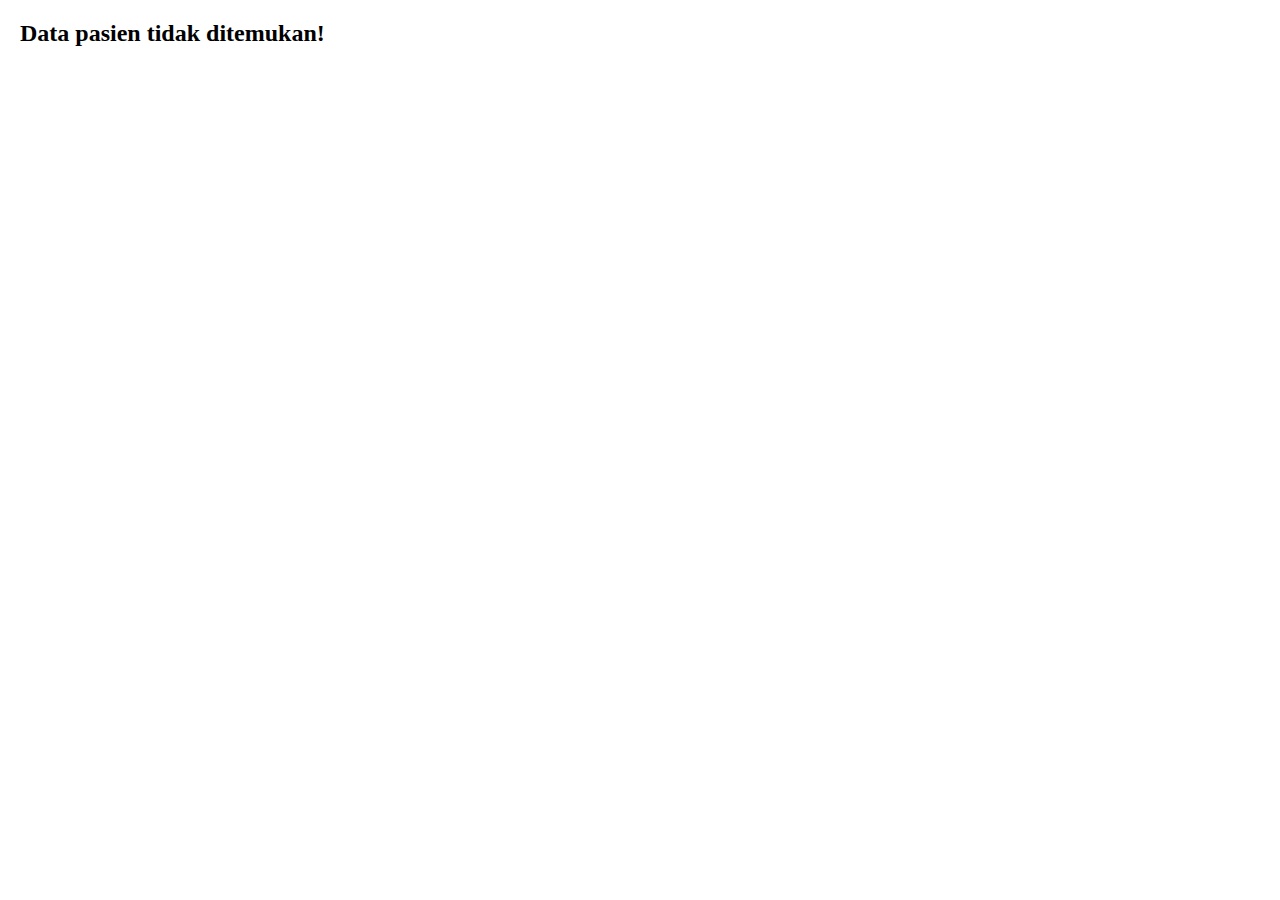
<file: print.html>
<!DOCTYPE html>
<html lang="id">
<head>
  <meta charset="UTF-8">
  <meta name="viewport" content="width=device-width, initial-scale=1.0">
  <title>Cetak Hasil Lab</title>
  <link rel="stylesheet" href="print.css">
</head>
<body>

  <div class="print-header-container">
    <div class="logo logo-rs">
      <img src="logors.jpg" alt="Logo Rumah Sakit">
    </div>
    <div class="center-text">
      <h2>RUMAH SAKIT IMANUEL</h2>
      <h4>WAY HALIM</h4>
      <p>Jl. Soekarno-Hatta, Bandar Lampung, Lampung<br>
      Telp: (0721) 123456 | WhatsApp: 0811-7205-948 </p>
      <p>Email: info@rsimanuel.co.id</p>
    </div>
    <div class="logo">
      <img src="politek.jpg" alt="Logo Politeknik">
    </div>
  </div>
  
  <div class="container">
    <table class="table-identitas" id="tableIdentitas"></table>
    
    <div class="text-bold" style="text-align:center; font-size: 16px; margin-bottom: 20px;"><u>HASIL PEMERIKSAAN LABORATORIUM</u></div>

    <table id="tableHasil"></table>

    <div id="penanggungJawab"></div>
  </div>

  <script>
    const labTestDetails = {
        hemoglobin: { name: "Hemoglobin", unit: "g/dL", normal: "L: 13-17; P: 12-16" },
        hematokrit: { name: "Hematokrit", unit: "%", normal: "L: 42-54; P: 38-46" },
        leukosit: { name: "Leukosit", unit: "/µL", normal: "4000-10000" },
        eritrosit: { name: "Eritrosit", unit: "juta/µL", normal: "L: 4.5-6.5; P: 4.0-5.0" },
        trombosit: { name: "Trombosit", unit: "ribu/µL", normal: "150-450" },
        mcv: { name: "MCV", unit: "fL", normal: "80-100" },
        mch: { name: "MCH", unit: "pg", normal: "27-33" },
        mchc: { name: "MCHC", unit: "g/dL", normal: "32-36" },
        led: { name: "Laju Endap Darah (LED)", unit: "mm/jam", normal: "L: 0-15; P: 0-20" },
        retikulosit: { name: "Retikulosit", unit: "%", normal: "0.2-2.0" },
        sgot: { name: "SGOT (AST)", unit: "U/L", normal: "5-40" },
        sgpt: { name: "SGPT (ALT)", unit: "U/L", normal: "7-56" },
        ureum: { name: "Ureum", unit: "mg/dL", normal: "L: 8-24; P: 6-21" },
        creatinine: { name: "Kreatinin", unit: "mg/dL", normal: "L: 0.6-1.2; P: 0.5-1.1" },
        antiHcv: { name: "Anti-HCV", unit: "-", normal: "Negatif" },
        hbsag: { name: "HBsAg", unit: "-", normal: "Negatif" }
    };

    function isAbnormal(value, normalRange, gender) {
        if (value === null || value === undefined || value.toString().trim() === '') return false;
        
        let valueStr = value.toString().trim().toLowerCase();
        let rangeStr = normalRange.trim().toLowerCase();

        if (rangeStr === "negatif") {
            return valueStr !== "negatif";
        }

        let numericValue = parseFloat(valueStr.replace(/,/g, '.'));
        if (isNaN(numericValue)) return false;

        if (rangeStr.includes("l:") && rangeStr.includes("p:")) {
            const parts = rangeStr.split(';');
            rangeStr = gender === 'L' ? (parts[0].split(':')[1] || "").trim() : (parts[1].split(':')[1] || "").trim();
        }

        if (rangeStr.includes('-')) {
            const rangeParts = rangeStr.replace(/,/g, '.').split('-');
            const min = parseFloat(rangeParts[0].trim());
            const max = parseFloat(rangeParts[1].trim());

            if (isNaN(min) || isNaN(max)) return false;
            return numericValue < min || numericValue > max;
        }
        
        return false;
    }

    const urlParams = new URLSearchParams(window.location.search);
    const pasienId = parseInt(urlParams.get("id"));
    const pasienList = JSON.parse(localStorage.getItem("pasienList")) || [];
    const pasien = pasienList.find(p => p.id === pasienId);

    if (pasien) {
      document.getElementById("tableIdentitas").innerHTML = `
        <tbody>
          <tr>
            <th>Nama</th><td class="colon">:</td><td class="value">${pasien.nama}</td>
            <th>Tanggal Periksa</th><td class="colon">:</td><td class="value">${pasien.tanggal || "-"}</td>
          </tr>
          <tr>
            <th>Umur</th><td class="colon">:</td><td class="value">${pasien.umur || "-"} Tahun</td>
            <th>Alamat</th><td class="colon">:</td><td class="value">${pasien.alamat || "-"}</td>
          </tr>
          <tr>
            <th>Jenis Kelamin</th><td class="colon">:</td><td class="value">${pasien.jekel === "L" ? "Laki-laki" : "Perempuan"}</td>
            <th>Diagnosa</th><td class="colon">:</td><td class="value">${pasien.diagnosa || "-"}</td>
          </tr>
          <tr>
            <th>Dokter Pengirim</th><td class="colon">:</td><td class="value" colspan="4">${pasien.dokter_pengirim || "-"}</td>
          </tr>
        </tbody>`;

      const tableHasil = document.getElementById("tableHasil");
      let tableHTML = `<thead><tr><th>Pemeriksaan</th><th>Hasil</th><th>Satuan</th><th>Nilai Normal</th></tr></thead><tbody>`;

      if (pasien.hasilLab && Object.keys(pasien.hasilLab).length > 0) {
        const sortedKeys = Object.keys(labTestDetails).filter(key => pasien.hasilLab[key] !== undefined);

        sortedKeys.forEach(key => {
            const details = labTestDetails[key];
            const value = pasien.hasilLab[key];
            
            if (details) {
                const isRowAbnormal = isAbnormal(value, details.normal, pasien.jekel);
                const rowClass = isRowAbnormal ? 'class="abnormal"' : '';
                tableHTML += `<tr ${rowClass}><td>${details.name}</td><td>${value}</td><td>${details.unit}</td><td>${details.normal}</td></tr>`;
            }
        });

      } else {
        tableHTML += '<tr><td colspan="4" style="text-align:center;">Belum ada data hasil lab.</td></tr>';
      }
      tableHTML += `</tbody>`;
      tableHasil.innerHTML = tableHTML;

      document.getElementById("penanggungJawab").innerHTML = `
        <div><u>Penanggung Jawab</u></div><br><br><br>
        <div><u>${pasien.penanggung_jawab || "_________________"}</u></div>`;
      
      setTimeout(() => {
        window.print();
      }, 500);

    } else {
      document.body.innerHTML = "<h2>Data pasien tidak ditemukan!</h2>";
    }
  </script>
</body>
</html>
</file>
<file: style.css>
/* --- Fonts & Variables --- */
@import url('https://fonts.googleapis.com/css2?family=Poppins:wght@600;700&family=Inter:wght@400;500&display=swap');

:root {
  --emerald: #1d4d40;
  --emerald-dark: #0c2e25;
  --gold: #d4af37;
  --bg-light: #f8f9f6;
  --surface: #ffffff;
  --text-dark: #2b2b2b;
  --text-muted: #6f6f6f;

  --shadow-md: 0 4px 8px rgba(0, 0, 0, 0.08);
  --shadow-lg: 0 8px 16px rgba(0, 0, 0, 0.15);

  --font-heading: 'Poppins', sans-serif;
  --font-body: 'Inter', sans-serif;
}


* {
  margin: 0;
  padding: 0;
  box-sizing: border-box;
}

body {
  font-family: 'Lato', sans-serif;
  margin: 0;
  padding: 0px 0px;

  background-color: var(--background-cream);
  background-image: repeating-linear-gradient(
    -45deg,
    transparent,
    transparent 10px,
    rgba(0, 0, 0, 0.2) 10px,
    rgba(0, 0, 0, 0.2) 11px
  );
  color: var(--text-dark);
  line-height: 1.7;
  scroll-behavior: smooth;
}

/* --- Header --- */
.header {
  background: var(--surface);
  padding: 1rem 2rem;
  display: flex;
  justify-content: space-between;
  align-items: center;
  position: sticky;
  top: 0;
  z-index: 999;
  box-shadow: var(--shadow-md);
}

.logo {
  font-family: var(--font-heading);
  font-size: 1.6rem;
  font-weight: 700;
  color: var(--emerald);
  text-decoration: none;
}

.navigation-bar ul {
  display: flex;
  list-style: none;
  gap: 1.5rem;
}

.navigation-bar a {
  text-decoration: none;
  font-weight: 500;
  color: var(--text-muted);
  transition: all 0.3s ease;
}

.navigation-bar a:hover,
.navigation-bar a.active {
  color: var(--emerald);
}

/* --- Hero --- */
.hero {
  position: relative;
  height: 65vh;
  display: flex;
  align-items: center;
  justify-content: center;
  text-align: center;
  overflow: hidden;
}

.hero-background {
  position: absolute;
  width: 100%;
  height: 100%;
  object-fit: cover;
  z-index: -2;
}

.hero::before {
  content: "";
  position: absolute;
  inset: 0;
  background: linear-gradient(
    rgba(29, 77, 64, 0.7),
    rgba(29, 77, 64, 0.7)
  );
  z-index: -1;
}

.hero-content {
  color: #fff;
  max-width: 800px;
  padding: 2rem;
  animation: fadeInUp 1s ease;
}

.hero h1 {
  font-family: var(--font-heading);
  font-size: 2.8rem;
  margin-bottom: 1rem;
}

.hero p {
  font-size: 1.1rem;
  margin-bottom: 2rem;
  color: #e8e8e8;
}

.btn {
  padding: 0.8rem 2rem;
  border-radius: 8px;
  text-decoration: none;
  font-weight: 600;
  transition: all 0.3s ease;
}

.btn-primary {
  background: var(--gold);
  color: var(--emerald-dark);
}

.btn-primary:hover {
  background: #e5c158;
  box-shadow: var(--shadow-lg);
  transform: translateY(-2px);
}

/* --- Container & Cards --- */
.container {
  max-width: 1100px;
  margin: 3rem auto;
  padding: 0 1.5rem;
}

.card {
  background: var(--surface);
  border-radius: 12px;
  padding: 2rem;
  margin-bottom: 2rem;
  box-shadow: var(--shadow-md);
  border-left: 5px solid var(--emerald);
  transition: transform 0.3s ease, box-shadow 0.3s ease;
}

.card:hover {
  transform: translateY(-4px);
  box-shadow: var(--shadow-lg);
}

.card-title {
  font-family: var(--font-heading);
  font-size: 1.6rem;
  color: var(--emerald-dark);
  margin-bottom: 1rem;
}

/* --- List --- */
.card ul {
  list-style: none;
}

.card ul li {
  margin-bottom: 0.8rem;
  padding-left: 1.5rem;
  position: relative;
}

.card ul li::before {
  content: "✔";
  position: absolute;
  left: 0;
  color: var(--emerald);
  font-weight: bold;
}

/* --- Table --- */
.table-responsive {
  overflow-x: auto;
}

table {
  width: 100%;
  border-collapse: collapse;
}

th, td {
  padding: 1rem;
  border-bottom: 1px solid #ddd;
}

thead {
  background: var(--emerald);
  color: white;
}

tbody tr:hover {
  background: #f1f6f4;
}

/* --- Footer --- */
.footer {
  background: var(--emerald-dark);
  color: #ddd;
  text-align: center;
  padding: 2rem 1rem;

  /* Tambahan biar full */
  width: 100%;
  left: 0;
  right: 0;
}

.footer h4 {
  color: #fff;
  margin-bottom: 1rem;
}

.footer a {
  color: var(--gold);
  text-decoration: none;
  margin: 0 0.5rem;
  transition: color 0.3s ease;
}

.footer a:hover {
  color: white;
}

/* --- Animation --- */
@keyframes fadeInUp {
  from { opacity: 0; transform: translateY(20px); }
  to { opacity: 1; transform: translateY(0); }
}

/* --- Responsive --- */
@media (max-width: 768px) {
  .header {
    flex-direction: column;
  }
  .hero h1 {
    font-size: 2rem;
  }
  .card {
    padding: 1.5rem;
  }
}
</file>
<file: style2.css>
@import url('https://fonts.googleapis.com/css2?family=Playfair+Display:wght@700&family=Lato:wght@400;700&display=swap');

:root {
  --deep-green: #0A4D4A;
  --darker-green: #073836;
  --gold-accent: #C0A15E;
  --background-cream: #F9F6F0;
  --text-dark: #383838;
  --text-ivory: #F0EBE3;
  --border-light: #E0DCD1;
  --border-medium: #BDBDBD;
  --text-muted: #6c757d;
  --shadow-color: rgba(0, 0, 0, 0.06);
  --row-tint: #F5F8F5;
  --cancel-gray: #7f8c8d;
}

/* --- Gaya Dasar & Global --- */
body {
  font-family: 'Lato', sans-serif;
  margin: 0;
  padding: 0px 0px;
  /* [MEWAH] Latar belakang dengan tekstur garis halus */
  background-color: var(--background-cream);
  background-image: repeating-linear-gradient(
    -45deg,
    transparent,
    transparent 10px,
    rgba(0, 0, 0, 0.2) 10px,
    rgba(0, 0, 0, 0.2) 11px
  );
  color: var(--text-dark);
  line-height: 1.7;
  scroll-behavior: smooth;
}
.hidden { display: none !important; }

/* --- Header & Navigasi --- */
.header { text-align: center; padding: 40px 20px 20px; margin-bottom: 30px; border-bottom: 1px solid var(--border-light); }
.header h1 { font-family: 'Playfair Display', serif; color: var(--deep-green); font-size: 3em; margin: 0; }
.navigation-bar { display: flex; justify-content: center; align-items: center; height: 60px; max-width: 1060px; margin: 0 auto 30px auto; background-color: var(--deep-green); border-radius: 12px; box-shadow: 0 4px 15px var(--shadow-color); position: static; z-index: 1000; transition: all 0.4s ease-in-out; }
.navigation-bar.scrolled { position: fixed; top: 0; left: 0; width: 100%; max-width: 100%; padding: 15px 40px; margin: 0; background-color: var(--background-cream); border-bottom: 1px solid var(--border-light); border-radius: 0; box-shadow: 0 2px 10px rgba(0, 0, 0, 0.1); box-sizing: border-box; justify-content: space-between; }
.navbar-logo { font-family: 'Playfair Display', serif; font-weight: 700; font-size: 1.5rem; text-decoration: none; opacity: 0; max-width: 0; overflow: hidden; transform: translateX(-20px); transition: all 0.4s ease-in-out; }
.navigation-bar.scrolled .navbar-logo { color: var(--deep-green); opacity: 1; max-width: 200px; transform: translateX(0); }
.navigation-bar ul { list-style: none; margin: 0; padding: 0; }
.navigation-bar ul li { display: inline-block; margin: 0 25px; }
.navigation-bar ul li a { color: var(--text-ivory); text-decoration: none; font-weight: 700; font-size: 1.1em; padding: 10px 0; position: relative; transition: color 0.4s ease-in-out; }
.navigation-bar.scrolled ul li a { color: var(--deep-green); }
.navigation-bar ul li a:hover { color: var(--gold-accent); }
.navigation-bar ul li a::after { content: ''; position: absolute; width: 0; height: 2px; bottom: 0; left: 50%; transform: translateX(-50%); background-color: var(--gold-accent); transition: width 0.3s ease; }
.navigation-bar ul li a:hover::after { width: 100%; }
.navbar-placeholder { height: 90px; display: none; }
.navigation-bar.scrolled + .navbar-placeholder { display: block; }

/* --- Kontainer & Judul Halaman --- */
.container { max-width: 960px; margin: 40px auto; padding: 40px; background-color: #FFFFFF; border: 1px solid var(--border-light); border-radius: 16px; box-shadow: 0 10px 30px var(--shadow-color); }
.page-title, .section-title { font-family: 'Playfair Display', serif; color: var(--deep-green); font-size: 2.4em; }
.page-title { text-align: center; margin-bottom: 30px; }
.section-title { text-align: left; margin: 0; }

/* --- Gaya Form Umum --- */
.form-group { margin-bottom: 20px; }
.form-group label, .autocomplete-container > label { display: block; font-weight: 700; font-size: 1.1em; margin-bottom: 8px; }
.form-group input, .form-group textarea, .form-group select {
  width: 100%; padding: 12px; border-radius: 8px; border: 1px solid var(--border-light); font-size: 1em; font-family: 'Lato', sans-serif; background-color: #fff; box-sizing: border-box; transition: border-color 0.3s, box-shadow 0.3s;
}
.form-group input:focus, .form-group textarea:focus, .form-group select:focus {
  outline: none; border-color: var(--gold-accent); box-shadow: 0 0 0 3px rgba(192, 161, 94, 0.2);
}

/* --- [PERBAIKAN] Gaya Search Bar & Autocomplete --- */
.autocomplete-container {
  position: relative;
  margin-bottom: 30px;
}
.input-group, .search-container { 
  display: flex; 
  position: relative; /* Diperlukan untuk autocomplete di tabel */
}
.input-group input, .search-container input {
  width: 100%; 
  padding: 12px 16px; 
  border: 1px solid var(--border-medium); 
  border-right: none; 
  border-radius: 8px 0 0 8px; 
  font-size: 1em; 
  font-family: 'Lato', sans-serif;
  box-sizing: border-box;
}
.input-group input:focus, .search-container input:focus {
  outline: none; 
  border-color: var(--gold-accent); 
  box-shadow: 0 0 0 3px rgba(192, 161, 94, 0.2); 
  z-index: 2;
}
.input-group button, .search-container button {
  padding: 12px 20px; 
  border: 1px solid var(--deep-green); 
  background-color: var(--deep-green); 
  color: var(--text-ivory); 
  border-radius: 0 8px 8px 0; 
  cursor: pointer; 
  font-family: 'Lato', sans-serif; 
  font-weight: bold;
}
.input-group button:hover, .search-container button:hover {
  background-color: var(--darker-green);
}
.autocomplete-items {
  position: absolute;
  border: 1px solid var(--border-light);
  border-top: none;
  border-bottom-left-radius: 8px;
  border-bottom-right-radius: 8px;
  z-index: 99;
  top: 100%;
  left: 0;
  right: 0;
  max-height: 200px;
  overflow-y: auto;
  background-color: #fff;
  box-shadow: 0 8px 16px rgba(0,0,0,0.1);
}
.autocomplete-items div { padding: 12px 16px; cursor: pointer; border-bottom: 1px solid var(--border-light); }
.autocomplete-items div:last-child { border-bottom: none; }
.autocomplete-items div:hover { background-color: var(--row-tint); }

/* Tombol Utama */
#saveBtn, #cancelBtn { width: 100%; padding: 18px; color: var(--text-ivory); border: none; border-radius: 8px; font-size: 1.1em; font-weight: bold; cursor: pointer; margin-top: 20px; transition: background-color 0.3s, transform 0.2s; }
#saveBtn { background-color: var(--deep-green); }
#saveBtn:hover { background-color: var(--darker-green); transform: translateY(-2px); }
#cancelBtn { background-color: var(--cancel-gray); margin-top: 10px; }
#cancelBtn:hover { background-color: #95a5a6; transform: translateY(-2px); }

/* --- Tabel Data --- */
.patient-data-container { background-color: #FFFFFF; padding: 40px 50px 20px 50px; border-radius: 16px 16px 0 0; box-shadow: 0 10px 30px var(--shadow-color); margin: 40px auto 0 auto; border: 1px solid var(--border-light); border-bottom: none; max-width: 1050px; box-sizing: border-box; }
.table-header { display: flex; justify-content: space-between; align-items: center; flex-wrap: wrap; gap: 20px; margin-bottom: 20px; }
.table-header .autocomplete-container { flex: 1; max-width: 400px; margin-bottom: 0; }

#hasilLabTable { margin: 0 auto 40px auto; padding: 0 50px 50px 50px; background-color: #FFFFFF; border: 1px solid var(--border-light); border-top: none; border-radius: 0 0 16px 16px; box-shadow: 0 10px 30px var(--shadow-color); overflow-x: auto; max-width: 1050px; box-sizing: border-box; }
#hasilLabTable table { width: 100%; border-collapse: collapse; }
#hasilLabTable th, #hasilLabTable td { padding: 18px 15px; text-align: left; border-bottom: 1px solid var(--border-light); }
#hasilLabTable thead th { background-color: var(--deep-green); color: var(--text-ivory); font-weight: 700; font-size: 0.9em; text-transform: uppercase; letter-spacing: 0.5px; }
#hasilLabTable tbody tr:last-child td { border-bottom: none; }
#hasilLabTable tbody tr:nth-child(even) { background-color: var(--row-tint); }
#hasilLabTable tbody tr:hover { background-color: #E0E7FF; }
#hasilLabTable th:last-child, #hasilLabTable td:last-child { text-align: center; }
#hasilLabTable td button { padding: 8px 16px; border: none; border-radius: 6px; color: white; cursor: pointer; font-size: 0.9em; font-weight: 700; margin: 0 4px; transition: opacity 0.3s, transform 0.2s; }
#hasilLabTable td button:hover { opacity: 0.85; transform: translateY(-1px); }
.btn-edit { background-color: var(--deep-green); }
.btn-print { background-color: var(--gold-accent); color: var(--text-dark); }
#hasilLabTable thead th.sortable { cursor: pointer; }
#hasilLabTable thead th.sortable:hover { background-color: var(--darker-green); }

/* --- Media Query --- */
@media (max-width: 992px) {
  .table-header { flex-direction: column; align-items: flex-start; }
  .table-header .autocomplete-container { width: 100%; max-width: 100%; }
}
@media (max-width: 768px) {
  .header h1 { font-size: 2.2em; }
  .navigation-bar { flex-direction: column; height: auto; padding: 15px; max-width: 100%; margin: 0 0 20px 0; border-radius: 0; }
  .navigation-bar ul li { display: block; margin: 8px 0; text-align: center; }
  .navigation-bar.scrolled { padding: 10px 20px; flex-direction: row; }
  .navigation-bar.scrolled .navbar-logo { font-size: 1.2rem; }
  .navigation-bar.scrolled ul li { display: inline-block; margin: 0 8px; }
  .navigation-bar.scrolled ul li a { font-size: 0.9em; }
  .container, .patient-data-container, #hasilLabTable { padding-left: 15px; padding-right: 15px; margin-left: 10px; margin-right: 10px; max-width: calc(100% - 20px); }
  .container { padding-top: 20px; padding-bottom: 20px; }
  .patient-data-container { padding-top: 20px; padding-bottom: 10px; }
  #hasilLabTable { padding-bottom: 20px; }
  .page-title, .section-title { font-size: 1.8em; }
  #hasilLabTable th, #hasilLabTable td { padding: 12px 10px; }
  #hasilLabTable td button { padding: 10px 12px; margin: 3px; width: calc(50% - 6px); }
}
/* Autocomplete Dropdown */
.autocomplete-items {
  position: absolute;
  border: 1px solid #ddd;
  border-top: none;
  z-index: 99;
  top: 100%;
  left: 0;
  right: 0;
  background: #fff;
  max-height: 200px;
  overflow-y: auto;
  border-radius: 0 0 8px 8px;
}

.autocomplete-items div {
  padding: 10px;
  cursor: pointer;
}

.autocomplete-items div:hover {
  background-color: #f0f0f0;
}
</file>
<file: style1.css>
/* --- Import Font Elegan & Mudah Dibaca dari Google --- */
@import url('https://fonts.googleapis.com/css2?family=Playfair+Display:wght@700&family=Lato:wght@400;700&display=swap');


:root {
  --deep-green: #0A4D4A;
  --darker-green: #073836;
  --gold-accent: #C0A15E;
  --background-cream: #F9F6F0;
  --text-dark: #383838;
  --text-ivory: #F0EBE3;
  --border-light: #E0DCD1;
  --border-medium: #BDBDBD;
  --shadow-color: rgba(0, 0, 0, 0.06);
  --delete-red: #A13333;
  --edit-blue: #2980B9;
  --row-tint: #F5F8F5;
}

body {
  font-family: 'Lato', sans-serif;
  margin: 0;
  padding: 0px 0px;

  background-color: var(--background-cream);
  background-image: repeating-linear-gradient(
    -45deg,
    transparent,
    transparent 10px,
    rgba(0, 0, 0, 0.2) 10px,
    rgba(0, 0, 0, 0.2) 11px
  );
  color: var(--text-dark);
  line-height: 1.7;
}

/* --- Header --- */
.header { text-align: center; padding-bottom: 20px; padding-top: 37px;margin-bottom: 30px; border-bottom: 1px solid var(--border-light); }
.header h1 { font-family: 'Playfair Display', serif; color: var(--deep-green); font-size: 3em; margin: 0; }


.navigation-bar {
  display: flex;
  justify-content: center;
  align-items: center;
  

  margin: 0 auto 30px auto;
  height: 60px;
  max-width: 1060px;
  background-color: var(--deep-green);
  border-radius: 12px;
  box-shadow: 0 4px 15px var(--shadow-color);
  
  position: static;
  z-index: 1000;
  transition: all 0.4s ease-in-out;
}

/* ---  Gaya Navbar Saat Halaman Di-scroll --- */
.navigation-bar.scrolled {
  position: fixed;
  top: 0;
  left: 0;
  
  width: 100%;
  max-width: 100%;
  padding: 15px 40px;
  margin: 0;
  
  background-color: var(--background-cream);
  border-bottom: 1px solid var(--border-light);
  border-radius: 0;
  box-shadow: 0 2px 10px rgba(0, 0, 0, 0.1);
  box-sizing: border-box; 
  justify-content: space-between;
}

/* ---  Logo di Dalam Navbar --- */
.navbar-logo {
  font-family: 'Playfair Display', serif;
  font-weight: 700;
  font-size: 1.5rem;
  text-decoration: none;
  
  opacity: 0;
  max-width: 0;
  overflow: hidden;
  transform: translateX(-20px);
  transition: all 0.4s ease-in-out;
}

.navigation-bar.scrolled .navbar-logo {
  color: var(--deep-green);
  opacity: 1;
  max-width: 200px;
  transform: translateX(0);
}

/* --- Link Menu Navigasi --- */
.navigation-bar ul {
  list-style: none;
  margin: 0;
  padding: 0;
}

.navigation-bar ul li {
  display: inline-block;
  margin: 0 25px;
}

.navigation-bar ul li a {
  color: var(--text-ivory);
  text-decoration: none;
  font-weight: 700;
  font-size: 1.1em;
  padding: 10px 0;
  position: relative;
  transition: color 0.4s ease-in-out;
}

.navigation-bar.scrolled ul li a {
  color: var(--deep-green);
}

/* ---  Efek Hover Garis Bawah --- */
.navigation-bar ul li a:hover {
  color: var(--gold-accent);
}

.navigation-bar.scrolled ul li a:hover {
  color: var(--gold-accent); 
}

.navigation-bar ul li a::after {
  content: '';
  position: absolute;
  width: 0;
  height: 2px;
  bottom: 0;
  left: 50%;
  transform: translateX(-50%);
  background-color: var(--gold-accent);
  transition: width 0.3s ease;
}

.navigation-bar ul li a:hover::after {
  width: 100%;
}

/* --- Kontainer Form & Judul Tabel --- */
.form, .patient-data-container { background-color: #FFFFFF; padding: 50px; border-radius: 16px; box-shadow: 0 10px 30px var(--shadow-color); max-width: 960px; margin: 40px auto; border: 1px solid var(--border-light); }
.patient-data-container { padding-bottom: 20px; }
.form h1, .section-title { font-family: 'Playfair Display', serif; text-align: center; color: var(--deep-green); margin-top: 0; margin-bottom: 40px; font-size: 2.4em; }
.patient-data-container .section-title { margin: 0; text-align: left; }

/* --- Formulir --- */
.form label { display: block; font-weight: 700; margin-bottom: 10px; margin-top: 25px; }
.form h1 + label { margin-top: 0; }
.form input, .form select { width: 100%; padding: 16px; border: 1px solid var(--border-medium); background-color: #FFFFFF; border-radius: 8px; box-sizing: border-box; font-size: 1em; font-family: 'Lato', sans-serif; transition: border-color 0.3s, box-shadow 0.3s; box-shadow: inset 0 1px 2px rgba(0, 0, 0, 0.075); }
.form input:focus, .form select:focus { outline: none; border-color: var(--gold-accent); box-shadow: 0 0 0 3px rgba(192, 161, 94, 0.2); }
#submitBtn { width: 100%; padding: 18px; background-color: var(--deep-green); color: var(--text-ivory); border: none; border-radius: 8px; font-size: 1.1em; font-weight: bold; cursor: pointer; margin-top: 40px; transition: background-color 0.3s, transform 0.2s; }
#submitBtn:hover { background-color: var(--darker-green); transform: translateY(-2px); }

/* --- Tabel Data Pasien --- */
#studentList { overflow-x: auto; max-width: 1060px; margin: 40px auto; }
#studentList table { width: 100%; border-collapse: collapse; }
#studentList th, #studentList td { padding: 18px 15px; text-align: left; border-bottom: 1px solid var(--border-light); white-space: nowrap; }
#studentList thead th { background-color: var(--deep-green); color: var(--text-ivory); font-weight: 700; font-size: 0.9em; text-transform: uppercase; letter-spacing: 0.5px; }
#studentList tbody tr:last-child td { border-bottom: none; }
#studentList tbody tr:nth-child(even) { background-color: var(--row-tint); }
#studentList tbody tr:hover { background-color: #E0E7FF; }
#studentList th:last-child, #studentList td:last-child { text-align: center; }
#studentList td button { padding: 8px 16px; border: none; border-radius: 6px; color: white; cursor: pointer; font-size: 0.9em; font-weight: 700; margin: 0 4px; transition: opacity 0.3s; }
#studentList td button:hover { opacity: 0.85; }
button[onclick*="editData"] { background-color: var(--edit-blue); }
button[onclick*="hapusData"] { background-color: var(--delete-red); }

/* --- Fitur Search & Sort --- */
.table-header { display: flex; justify-content: space-between; align-items: center; flex-wrap: wrap; }
.search-container { width: 100%; max-width: 350px; display: flex; }
#searchInput { width: 100%; padding: 12px 16px; border: 1px solid var(--border-medium); border-right: none; border-radius: 8px 0 0 8px; font-size: 1em; font-family: 'Lato', sans-serif; box-shadow: inset 0 1px 2px rgba(0, 0, 0, 0.075); }
#searchInput:focus { outline: none; border-color: var(--gold-accent); box-shadow: 0 0 0 3px rgba(192, 161, 94, 0.2); z-index: 2; }
#searchButton { padding: 0 20px; border: 1px solid var(--deep-green); background-color: var(--deep-green); color: var(--text-ivory); border-radius: 0 8px 8px 0; cursor: pointer; font-weight: bold; font-family: 'Lato', sans-serif; transition: background-color 0.2s ease; }
#searchButton:hover { background-color: var(--darker-green); }
#studentList th.sortable { cursor: pointer; transition: background-color 0.2s ease; }
#studentList th.sortable:hover { background-color: var(--darker-green); }
/* ---  Gaya untuk Kontrol Tabel --- */

.controls-wrapper {
    display: flex;
    gap: 15px;
    align-items: center;
    flex-wrap: wrap; }


.search-container {
    position: relative;
    min-width: 300px; 
    flex: 2; 
}

.form-select-filter {
    padding: 12px;
    border: 1px solid var(--border-medium);
    border-radius: 8px;
    background-color: #fff;
    font-size: 1em;
    font-family: 'Lato', sans-serif;
    flex: 1; /* Lebar dropdown */
    min-width: 180px;
    box-shadow: inset 0 1px 2px rgba(0,0,0,0.075);
    transition: border-color 0.3s, box-shadow 0.3s;
}

.form-select-filter:focus {
    outline: none;
    border-color: var(--gold-accent);
    box-shadow: 0 0 0 3px rgba(192, 161, 94, 0.2);
}

/* Gaya untuk hasil autocomplete */
.autocomplete-results {
  position: absolute;
  border: 1px solid var(--border-light);
  border-top: none;
  border-bottom-left-radius: 8px;
  border-bottom-right-radius: 8px;
  z-index: 99;
  top: 100%;
  left: 0;
  right: 0;
  max-height: 200px;
  overflow-y: auto;
  background-color: #fff;
  box-shadow: 0 8px 16px rgba(0,0,0,0.1);
}
.autocomplete-results div { padding: 10px 12px; cursor: pointer; border-bottom: 1px solid var(--border-light); }
.autocomplete-results div:last-child { border-bottom: none; }
.autocomplete-results div:hover { background-color: var(--row-tint); }


/* Penyesuaian untuk layar kecil */
@media (max-width: 992px) {
    .table-header {
        flex-direction: column;
        align-items: flex-start;
        gap: 20px;
    }
    .controls-wrapper {
        width: 100%;
    }
}
/* --- Desain Responsif --- */
@media (max-width: 768px) { .form, .patient-data-container { padding: 30px; } .header h1 { font-size: 2.2em; } }
</file>
<file: periksa.css>
@import url('https://fonts.googleapis.com/css2?family=Playfair+Display:wght@700&family=Lato:wght@400;700&display=swap');

:root {
  --deep-green: #0A4D4A;
  --darker-green: #073836;
  --gold-accent: #C0A15E;
  --background-cream: #F9F6F0;
  --text-dark: #383838;
  --text-ivory: #F0EBE3;
  --border-light: #E0DCD1;
  --text-muted: #6c757d;
  --shadow-color: rgba(0, 0, 0, 0.08);
  --row-tint: #F5F8F5;
}

body {
  font-family: 'Lato', sans-serif;
  margin: 0;
  padding: 0px 0px;

  background-color: var(--background-cream);
  background-image: repeating-linear-gradient(
    -45deg,
    transparent,
    transparent 10px,
    rgba(0, 0, 0, 0.2) 10px,
    rgba(0, 0, 0, 0.2) 11px
  );
  color: var(--text-dark);
  line-height: 1.7;
  scroll-behavior: smooth;
}
.hidden { display: none !important; }

/* --- Struktur Utama (Header, Navbar, Container) --- */
.header { text-align: center; padding: 40px 20px 20px; margin-bottom: 30px; border-bottom: 1px solid var(--border-light); }
.container { max-width: 1060px; margin: 40px auto; padding: 40px; background-color: #FFFFFF; border: 1px solid var(--border-light); border-radius: 16px; box-shadow: 0 10px 30px var(--shadow-color); }

/* --- Tipografi (Judul & Teks) --- */
h1, h2, h3 { font-family: 'Playfair Display', serif; color: var(--deep-green); margin-block-start: 0; margin-block-end: 0.8em; }
.header h1 { font-size: 3em; }
.page-title { text-align: center; font-size: 2.4em; margin-bottom: 30px; }
.container h2 { margin: 0; }

/* ---  Navbar --- */
.navigation-bar { display: flex; justify-content: center; align-items: center; margin: 0 auto 30px auto; height: 60px; max-width: 1060px; background-color: var(--deep-green); border-radius: 12px; box-shadow: 0 4px 15px var(--shadow-color); position: static; z-index: 1000; transition: all 0.4s ease-in-out; }
.navigation-bar.scrolled { position: fixed; top: 0; left: 0; width: 100%; max-width: 100%; padding: 15px 40px; margin: 0; background-color: var(--background-cream); border-bottom: 1px solid var(--border-light); border-radius: 0; box-shadow: 0 2px 10px rgba(0, 0, 0, 0.1); box-sizing: border-box; justify-content: space-between; }
.navbar-logo { font-family: 'Playfair Display', serif; font-weight: 700; font-size: 1.5rem; text-decoration: none; opacity: 0; max-width: 0; overflow: hidden; transform: translateX(-20px); transition: all 0.4s ease-in-out; }
.navigation-bar.scrolled .navbar-logo { color: var(--deep-green); opacity: 1; max-width: 200px; transform: translateX(0); }
.navigation-bar ul { list-style: none; margin: 0; padding: 0; }
.navigation-bar ul li { display: inline-block; margin: 0 25px; }
.navigation-bar ul li a { color: var(--text-ivory); text-decoration: none; font-weight: 700; font-size: 1.1em; padding: 10px 0; position: relative; transition: color 0.4s ease-in-out; }
.navigation-bar.scrolled ul li a { color: var(--deep-green); }
.navigation-bar ul li a:hover { color: var(--gold-accent); }
.navigation-bar ul li a::after { content: ''; position: absolute; width: 0; height: 2px; bottom: 0; left: 50%; transform: translateX(-50%); background-color: var(--gold-accent); transition: width 0.3s ease; }
.navigation-bar ul li a:hover::after { width: 100%; }
.navbar-placeholder { height: 90px; display: none; }
.navigation-bar.scrolled + .navbar-placeholder { display: block; }

/* --- Form, Checklist & Autocomplete --- */
.autocomplete-container { position: relative; margin-bottom: 20px; }
.autocomplete-container > label { display: block; font-weight: 700; font-size: 1.1em; margin-bottom: 10px; }
.input-group { display: flex; position: relative; }
.input-group input { width: 100%; padding: 12px 16px; border: 1px solid var(--border-light); border-radius: 8px 0 0 8px; font-size: 1em; border-right: none; transition: box-shadow 0.3s ease; font-family: 'Lato', sans-serif; }
.input-group input:focus { outline: none; box-shadow: 0 0 0 3px rgba(10, 77, 74, 0.2); z-index: 2; }
.input-group button { background-color: var(--deep-green); color: var(--text-ivory); border-radius: 0 8px 8px 0; white-space: nowrap; border: 1px solid var(--deep-green); }
.input-group button:hover { background-color: var(--darker-green); transform: none; box-shadow: none; }

.autocomplete-items { position: absolute; border: 1px solid var(--border-light); border-top: none; z-index: 99; top: 100%; left: 0; right: 0; max-height: 200px; overflow-y: auto; background-color: #fff; box-shadow: 0 8px 16px rgba(0,0,0,0.1); border-bottom-left-radius: 8px; border-bottom-right-radius: 8px; }
.autocomplete-items div { padding: 10px 16px; cursor: pointer; border-bottom: 1px solid var(--border-light); }
.autocomplete-items div:last-child { border-bottom: none; }
.autocomplete-items div:hover { background-color: var(--row-tint); }

#pemeriksaanChecklist { display: grid; grid-template-columns: repeat(auto-fit, minmax(220px, 1fr)); gap: 15px; margin-top: 10px; padding: 20px; background-color: var(--row-tint); border-radius: 12px; border: 1px solid var(--border-light); }
#pemeriksaanChecklist label { display: flex; align-items: center; cursor: pointer; font-size: 1em; transition: color 0.2s ease-in-out; }
#pemeriksaanChecklist label:hover { color: var(--deep-green); }
#pemeriksaanChecklist input[type="checkbox"] { margin-right: 12px; width: 18px; height: 18px; accent-color: var(--deep-green); }

/* ---  Tombol --- */
.button-group { margin-top: 30px; border-top: 1px solid var(--border-light); padding-top: 30px; display: flex; flex-wrap: wrap; gap: 15px; }
button { padding: 12px 24px; border: none; border-radius: 8px; font-size: 1em; font-weight: bold; cursor: pointer; transition: all 0.3s ease; text-align: center; }
button:hover { transform: translateY(-2px); box-shadow: 0 4px 10px rgba(0,0,0,0.1); }
#simpanBtn { background-color: var(--gold-accent); color: #fff; }
#simpanBtn:hover { background-color: #a68747; }
#lanjutkanBtn { background-color: var(--deep-green); color: var(--text-ivory); }
#lanjutkanBtn:hover { background-color: var(--darker-green); }

/* ---  Tabel Riwayat --- */
.table-header { display: flex; justify-content: space-between; align-items: center; flex-wrap: wrap; gap: 20px; margin-bottom: 25px; border-bottom: 1px solid var(--border-light); padding-bottom: 25px; }
.table-header .autocomplete-container { flex: 1; max-width: 450px; margin-bottom: 0; }
.table-wrapper { overflow-x: auto; }
#tabelPeriksa { width: 100%; border-collapse: collapse; font-size: 0.95em; margin-top: 0; }
#tabelPeriksa th, #tabelPeriksa td { border-bottom: 1px solid var(--border-light); padding: 14px 16px; text-align: left; vertical-align: middle; }
#tabelPeriksa th { background-color: var(--deep-green); color: var(--text-ivory); font-weight: bold; white-space: nowrap; }
#tabelPeriksa tr:nth-child(even) { background-color: var(--row-tint); }
#tabelPeriksa tr:hover { background-color: #eef5f2; }
#tabelPeriksa td { color: var(--text-muted); }
#tabelPeriksa td:first-child { color: var(--text-dark); font-weight: bold; }
#tabelPeriksa td button { background-color: var(--deep-green); color: #fff; padding: 8px 16px; font-size: 0.9em; border-radius: 6px; }
#tabelPeriksa td button:hover { background-color: var(--darker-green); transform: translateY(-1px); box-shadow: 0 2px 5px rgba(0,0,0,0.15); }

/* ---  Responsif --- */
@media (max-width: 992px) {
  .container, .navigation-bar { max-width: 90%; }
}
@media (max-width: 768px) {
  .container { padding: 20px; margin: 20px 10px; }
  .header h1, .page-title, .container h2 { font-size: 1.8em; }
  .button-group { flex-direction: column; }
  button { width: 100%; }
  .table-header { flex-direction: column; align-items: flex-start; }
  .table-header .autocomplete-container { width: 100%; max-width: none; }
}
</file>
<file: printperiksa.css>
/* Menggunakan font yang lebih formal dan modern */
    @import url('https://fonts.googleapis.com/css2?family=Roboto:wght@400;700&family=Playfair+Display:wght@700&display=swap');

    :root {
      --deep-green: #0A4D4A;
      --text-dark: #212529;
      --text-muted: #6c757d;
      --border-color: #dee2e6;
      --page-bg: #f8f9fa;
      --paper-bg: #ffffff;
    }

    body {
      font-family: 'Roboto', Arial, sans-serif;
      background-color: var(--page-bg);
      color: var(--text-dark);
      margin: 0;
      padding: 20px;
      line-height: 1.6;
    }

    /* Kontainer utama yang menyerupai kertas A4 */
    .page-container {
      width: 210mm;
      min-height: 297mm;
      margin: 0 auto;
      background: var(--paper-bg);
      padding: 25mm;
      box-shadow: 0 0 10px rgba(0, 0, 0, 0.1);
      box-sizing: border-box;
    }

    /* Header dengan Logo */
    .print-header {
      display: flex;
      align-items: center;
      gap: 20px;
      border-bottom: 3px solid var(--deep-green);
      padding-bottom: 15px;
      margin-bottom: 25px;
    }
    .logo {
      width: 75px;
      height: auto;
    }
    .header-text {
      flex-grow: 1;
      text-align: center;
    }
    .header-text h1 {
      margin: 0 0 5px 0;
      font-family: 'Playfair Display', serif;
      color: var(--deep-green);
      font-size: 24px;
      letter-spacing: 1px;
    }
    .header-text p {
      margin: 0;
      color: var(--text-muted);
      font-size: 13px;
    }

    .form-title {
      text-align: center;
      font-size: 18px;
      font-weight: bold;
      text-decoration: underline;
      margin: 40px 0;
    }
    
    .section-title {
        font-size: 16px;
        font-weight: bold;
        padding-bottom: 5px;
        margin: 0 0 15px 0;
        border-bottom: 1px solid var(--border-color);
    }
    
    /* Tabel Data Pasien yang rapi */
    .info-table {
      width: 100%;
      border-collapse: collapse;
      font-size: 14px;
    }
    .info-table td {
      padding: 8px 0;
    }
    .info-table td.label {
      width: 30%;
      font-weight: 700;
    }
    .info-table td.colon {
      width: 2%;
      padding-right: 10px;
    }

    /* Tabel Jenis Pemeriksaan */
    .tests-table {
      width: 100%;
      border-collapse: collapse;
      margin-top: 15px;
      font-size: 14px;
    }
    .tests-table th,
    .tests-table td {
      border: 1px solid var(--border-color);
      padding: 12px;
      text-align: left;
    }
    .tests-table th {
      background-color: var(--deep-green);
      color: #fff;
      font-weight: 700;
    }
    .tests-table td:first-child {
        text-align: center;
    }
    .tests-table tr:nth-child(even) {
        background-color: #f9f9f9;
    }

    /* Area Tanda Tangan Profesional */
    .signature-section {
      display: flex;
      justify-content: space-between;
      margin-top: 80px;
      font-size: 14px;
    }
    .signature-box {
      width: 45%;
      text-align: center;
    }
    .signature-box p { margin: 0; }
    .signature-space { height: 80px; } /* Ruang untuk tanda tangan */
    .signature-name {
      font-weight: bold;
      border-top: 1px solid var(--text-dark);
      padding-top: 8px;
      display: inline-block;
    }

    .btn-print {
      display: block;
      width: 200px;
      margin: 40px auto 0 auto;
      padding: 12px 20px;
      background: var(--deep-green);
      color: #fff;
      border: none;
      border-radius: 6px;
      cursor: pointer;
      font-size: 16px;
      font-weight: bold;
      text-align: center;
    }
    .btn-print:hover { background: #073836; }

    /* Aturan untuk mode cetak */
    @media print {
      body {
        background: none;
        padding: 0;
        margin: 0;
      }
      .page-container {
        box-shadow: none;
        margin: 0;
      }
      .btn-print {
        display: none;
      }
    }
</file>
<file: print.css>
/* Pengaturan dasar untuk halaman cetak */
body {
  font-family: "Times New Roman", Times, serif;
  color: #000;
  margin: 20px;
  padding: 0;
}

.container {
  font-size: 14px;
  width: 100%;
}

.text-bold {
  font-weight: bold;
}

/* Header Atas (Logo dan Nama RS) */
.print-header-container {
  display: flex;
  align-items: center;
  justify-content: space-between;
  width: 100%;
  border-bottom: 2px solid black; 
  padding-bottom: 10px;
  margin-bottom: 20px; 
}

.print-header-container .logo {
  width: 100px;
}

.print-header-container .logo-rs {
  width: 150px;
  height: auto;
}

.print-header-container .logo img {
  width: 100%;
  height: auto;
}

.print-header-container .center-text {
  text-align: center;
  flex-grow: 1;
  padding: 0 15px;
}

.print-header-container .center-text h4,
.print-header-container .center-text h2,
.print-header-container .center-text p {
  margin: 2px 0;
}

.print-header-container .center-text h2 {
  font-size: 1.2em;
}

.print-header-container .center-text p {
  font-size: 0.8em;
}

/* Tabel Identitas Pasien */
.table-identitas {
  width: 100%;
  margin-bottom: 20px;
  font-size: 14px;
  border-collapse: collapse;
}

.table-identitas th,
.table-identitas td {
  padding: 4px;
  text-align: left;
  vertical-align: top;
}

.table-identitas th {
  width: 20%;
  font-weight: bold; 
}
.table-identitas td.colon {
  width: 2%; 
}
.table-identitas td.value {
  width: 28%; 
}

/* Tabel Hasil Lab */
#tableHasil {
  border-collapse: collapse;
  margin: 20px auto;
  font-size: 14px;
  width: 100%;
}

#tableHasil th,
#tableHasil td {
  border: 1px solid #000;
  padding: 6px;
  text-align: left;
}

/* Style ini memaksa browser untuk mencetak warna latar belakang */
@media print {
  body {
    -webkit-print-color-adjust: exact !important;
    print-color-adjust: exact !important;
  }
}

/* [PERUBAHAN] Teks header diatur menjadi tengah */
#tableHasil th {
  background-color: #005A9C;
  color: #FFFFFF;
  text-align: center; /* Ditambahkan */
}

/* === Blok CSS sebelumnya untuk sel data DIHAPUS === */


/* Style untuk baris hasil abnormal */
#tableHasil tr.abnormal td {
    background-color: #F8D7DA !important; /* Latar belakang merah muda */
    color: #721C24 !important; /* Teks merah tua */
    font-weight: bold; /* Teks tebal */
}

/* Penanggung Jawab */
#penanggungJawab {
  text-align: right;
  margin-top: 50px;
  margin-right: 40px;
  font-size: 14px;
}
</file>
